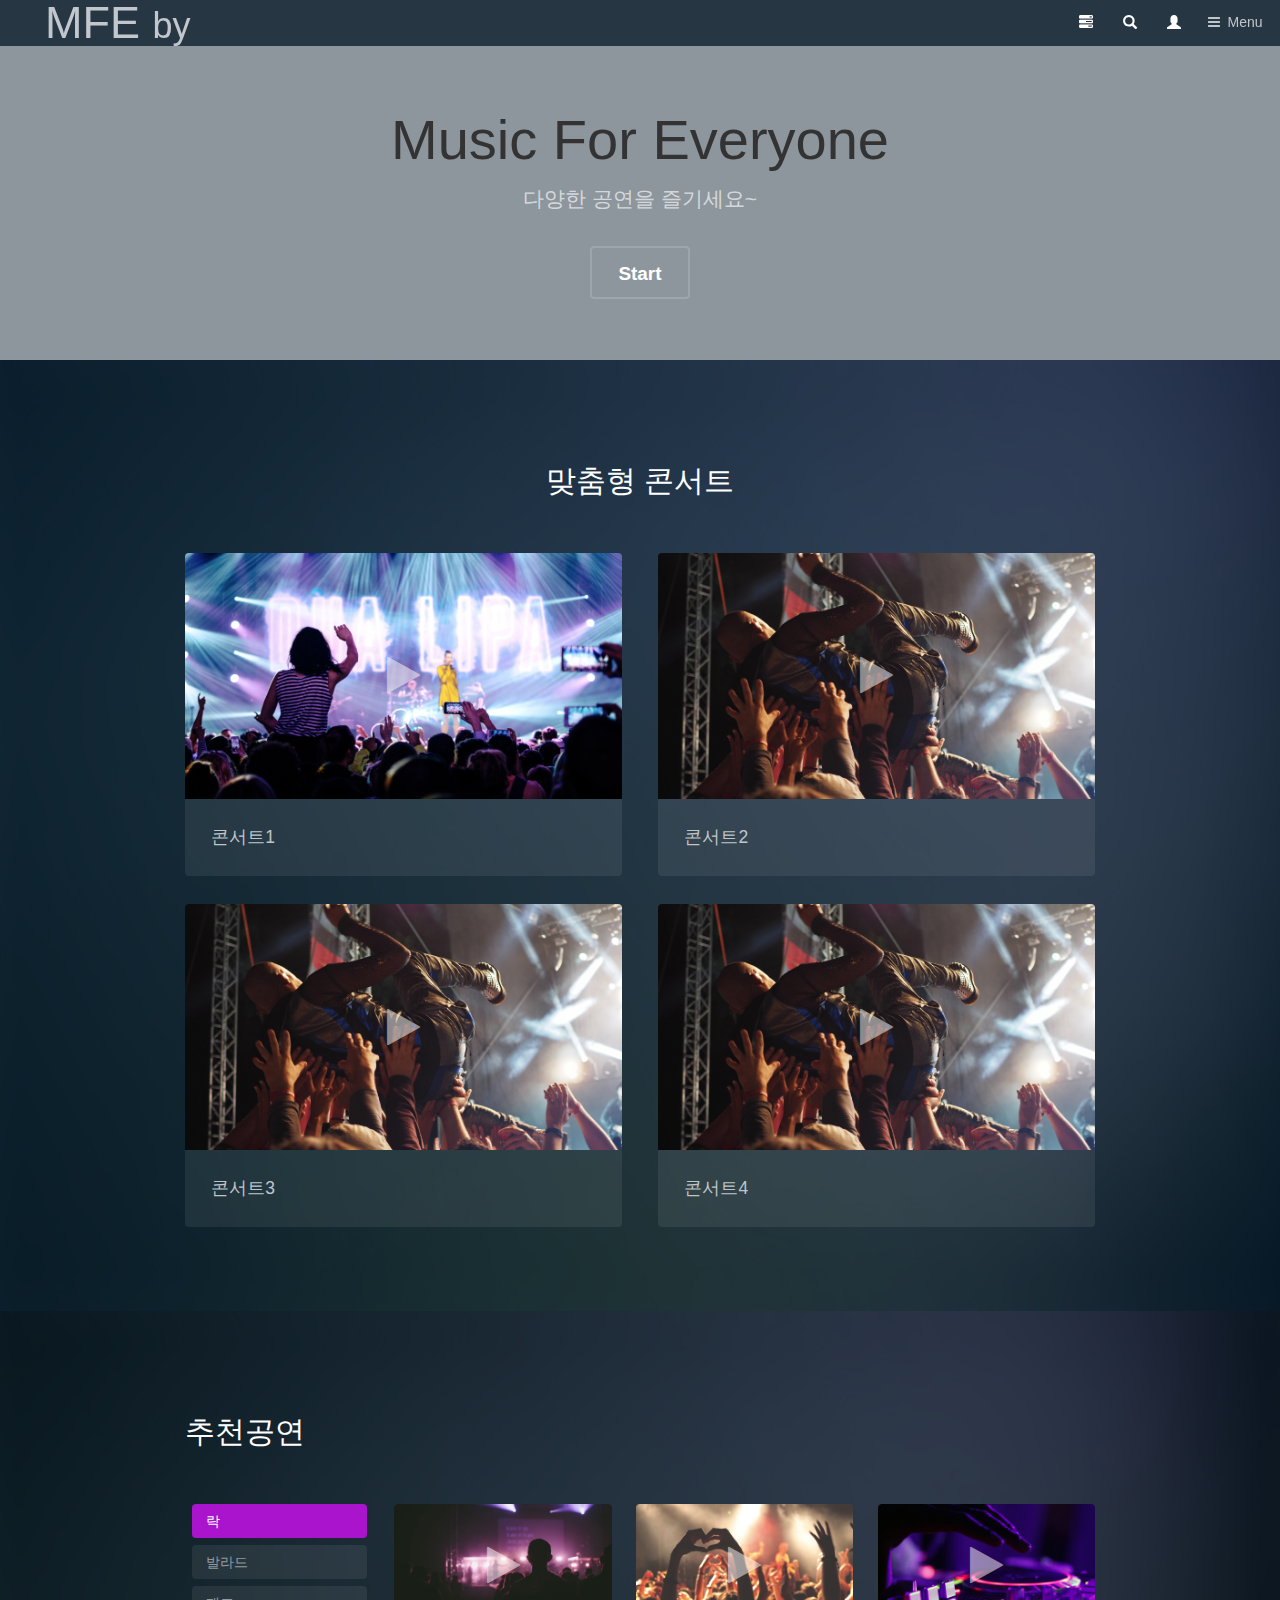
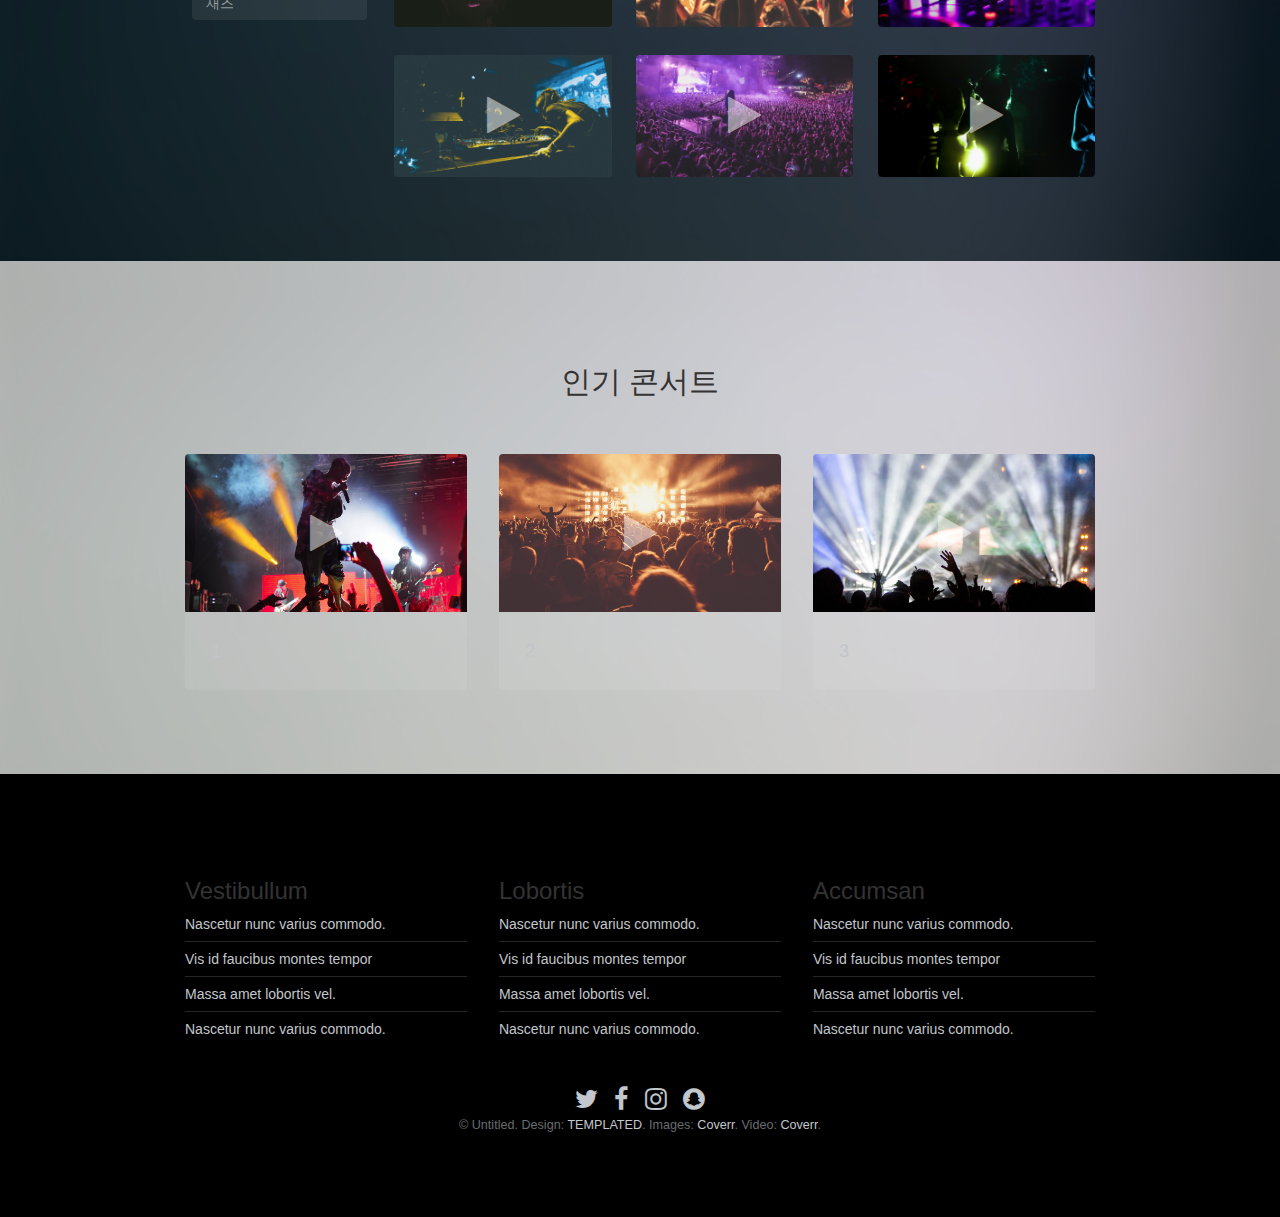
<file: WebContent/mainActivity/index.html>
<!DOCTYPE HTML>
<html>
   <head>
      <title>Music For Everyone</title>
      <meta charset="utf-8" />
      <meta name="viewport" content="width=device-width, initial-scale=1" />
      <link rel="stylesheet" href="assets/css/main.css" />
<link rel="stylesheet" href="https://maxcdn.bootstrapcdn.com/bootstrap/3.3.2/css/bootstrap.min.css">
<script
	src="https://ajax.googleapis.com/ajax/libs/jquery/3.3.1/jquery.min.js"></script>

<script src="https://maxcdn.bootstrapcdn.com/bootstrap/3.3.2/js/bootstrap.min.js"></script>



   </head>
   <body>

      <!-- Header -->
         <header id="header">
            <h1><a href="#">MFE <span>by</span></a></h1>
            <button type ="button" class = "btn btn-secondary"><span class = "glyphicon glyphicon-tasks" aria-hidden="true"></span></button>
            <button type ="button" class = "btn btn-secondary"><span class = "glyphicon glyphicon-search" aria-hidden="true"></span></button>
            <button type ="button" class = "btn btn-secondary" data-toggle="modal" data-target="#accountModal"><span class = "glyphicon glyphicon-user" aria-hidden="true"></span></button>
            <a href="#menu">Menu</a>
         </header>

      <!-- Nav -->
         
         <nav id="menu">
         	
            <ul class="links">
               <li><a href="#" class="dropdown-toggle" data-toggle="dropdown" role="button" aria-expanded="false">---비회원한테 보여지는 부분--- </a></li>
               <li><a href="#" class="dropdown-toggle" data-toggle="dropdown" role="button" aria-expanded="false">로그인1 </a></li>
               <li><a href="#" class="dropdown-toggle" data-toggle="dropdown" role="button" aria-expanded="false">회원가입</a></li>
               <li><a href="#" class="dropdown-toggle" data-toggle="dropdown" role="button" aria-expanded="false">커뮤니티</a></li>
               <li><a href="#" class="dropdown-toggle" data-toggle="dropdown" role="button" aria-expanded="false">고객센터 </a></li>
               <li><a href="#" class="dropdown-toggle" data-toggle="dropdown" role="button" aria-expanded="false">------회원 --------</a></li>
               <li><a href="#" class="dropdown-toggle" data-toggle="dropdown" role="button" aria-expanded="false">마이페이지 </a></li>
               <li><a href="#" class="dropdown-toggle" data-toggle="dropdown" role="button" aria-expanded="false">티켓관리</a></li>
               <li><a href="#" class="dropdown-toggle" data-toggle="dropdown" role="button" aria-expanded="false">장바구니</a></li>
               <li><a href="#" class="dropdown-toggle" data-toggle="dropdown" role="button" aria-expanded="false">찜목록 </a></li>
               <li><a href="#" class="dropdown-toggle" data-toggle="dropdown" role="button" aria-expanded="false">커뮤니티</a></li>
               <li><a href="#" class="dropdown-toggle" data-toggle="dropdown" role="button" aria-expanded="false">고객센터 </a></li>
               <li><a href="#" class="dropdown-toggle" data-toggle="dropdown" role="button" aria-expanded="false">로그아웃 </a></li>
            </ul>
         </nav>

         <!-- Banner -->
         <!--
            To use a video as your background, set data-video to the name of your video without
            its extension (eg. images/banner). Your video must be available in both .mp4 and .webm
            formats to work correctly.
         -->
            <section id="banner" data-video="../images/banner">   <!-- 다른 이미지 넣기 -->
               <div class="inner">
                  <header>
                     <h1>Music For Everyone</h1>
                     <p>다양한 공연을 즐기세요~</p>
                  </header>
                  <a href="#main" class="button big alt scrolly">Start</a>
               </div>

            </section>

      <!-- Main -->
         <div id="main">

         <!-- One -->
            <section class="wrapper style1">
               <div class="inner">
                  <header class="align-center">
                     <h2>맞춤형 콘서트</h2>
                  </header>
                  <!-- 2 Column Video Section -->
                     <div class="flex flex-2">
                        <div class="video col">
                           <div class="image fit">
                              <img src="images/pic07.jpg" alt="" />
                              <div class="arrow">
                                 <div class="icon fa-play"></div>
                              </div>
                           </div>
                           <p class="caption">
                              콘서트1
                           </p>
                           <a href="generic.html" class="link"><span>Click Me</span></a>
                        </div>
                        <div class="video col">
                           <div class="image fit">
                              <img src="images/pic08.jpg" alt="" />
                              <div class="arrow">
                                 <div class="icon fa-play"></div>
                              </div>
                           </div>
                           <p class="caption">
                              콘서트2
                           </p>
                           <a href="generic.html" class="link"><span>Click Me</span></a>
                        </div>
                        <div class="video col">
                           <div class="image fit">
                              <img src="images/pic08.jpg" alt="" />
                              <div class="arrow">
                                 <div class="icon fa-play"></div>
                              </div>
                           </div>
                           <p class="caption">
                              콘서트3
                           </p>
                           <a href="generic.html" class="link"><span>Click Me</span></a>
                        </div>
                        <div class="video col">
                           <div class="image fit">
                              <img src="images/pic08.jpg" alt="" />
                              <div class="arrow">
                                 <div class="icon fa-play"></div>
                              </div>
                           </div>
                           <p class="caption">
                              콘서트4
                           </p>
                           <a href="generic.html" class="link"><span>Click Me</span></a>
                        </div>
                     </div>
               </div>
            </section>

         <!-- Two -->
            <section class="wrapper style2">
               <div class="inner">
                  <header>
                     <h2>추천공연</h2>
                  </header>
                  <!-- Tabbed Video Section -->
                     <div class="flex flex-tabs">
                        <ul class="tab-list">
                           <li><a href="#" data-tab="tab-1" class="active">락</a></li>
                           <li><a href="#" data-tab="tab-2">발라드</a></li>
                           <li><a href="#" data-tab="tab-3">재즈</a></li>
                        </ul>
                        <div class="tabs">

                           <!-- Tab 1 -->
                              <div class="tab tab-1 flex flex-3 active">
                                 <!-- Video Thumbnail -->
                                    <div class="video col">
                                       <div class="image fit">
                                          <img src="images/pic01.jpg" alt="" />
                                          <div class="arrow">
                                             <div class="icon fa-play"></div>
                                          </div>
                                       </div>
                                       <a href="generic.html" class="link"><span>Click Me</span></a>
                                    </div>
                                 <!-- Video Thumbnail -->
                                    <div class="video col">
                                       <div class="image fit">
                                          <img src="images/pic02.jpg" alt="" />
                                          <div class="arrow">
                                             <div class="icon fa-play"></div>
                                          </div>
                                       </div>
                                       <a href="generic.html" class="link"><span>Click Me</span></a>
                                    </div>
                                 <!-- Video Thumbnail -->
                                    <div class="video col">
                                       <div class="image fit">
                                          <img src="images/pic03.jpg" alt="" />
                                          <div class="arrow">
                                             <div class="icon fa-play"></div>
                                          </div>
                                       </div>
                                       <a href="generic.html" class="link"><span>Click Me</span></a>
                                    </div>
                                 <!-- Video Thumbnail -->
                                    <div class="video col">
                                       <div class="image fit">
                                          <img src="images/pic04.jpg" alt="" />
                                          <div class="arrow">
                                             <div class="icon fa-play"></div>
                                          </div>
                                       </div>
                                       <a href="generic.html" class="link"><span>Click Me</span></a>
                                    </div>
                                 <!-- Video Thumbnail -->
                                    <div class="video col">
                                       <div class="image fit">
                                          <img src="images/pic05.jpg" alt="" />
                                          <div class="arrow">
                                             <div class="icon fa-play"></div>
                                          </div>
                                       </div>
                                       <a href="generic.html" class="link"><span>Click Me</span></a>
                                    </div>
                                 <!-- Video Thumbnail -->
                                    <div class="video col">
                                       <div class="image fit">
                                          <img src="images/pic06.jpg" alt="" />
                                          <div class="arrow">
                                             <div class="icon fa-play"></div>
                                          </div>
                                       </div>
                                       <a href="generic.html" class="link"><span>Click Me</span></a>
                                    </div>
                              </div>

                           <!-- Tab 2 -->
                              <div class="tab tab-2 flex flex-3">
                                 <!-- Video Thumbnail -->
                                    <div class="video col">
                                       <div class="image fit">
                                          <img src="images/pic06.jpg" alt="" />
                                          <div class="arrow">
                                             <div class="icon fa-play"></div>
                                          </div>
                                       </div>
                                       <a href="generic.html" class="link"><span>Click Me</span></a>
                                    </div>
                                 <!-- Video Thumbnail -->
                                    <div class="video col">
                                       <div class="image fit">
                                          <img src="images/pic05.jpg" alt="" />
                                          <div class="arrow">
                                             <div class="icon fa-play"></div>
                                          </div>
                                       </div>
                                       <a href="generic.html" class="link"><span>Click Me</span></a>
                                    </div>
                                 <!-- Video Thumbnail -->
                                    <div class="video col">
                                       <div class="image fit">
                                          <img src="images/pic04.jpg" alt="" />
                                          <div class="arrow">
                                             <div class="icon fa-play"></div>
                                          </div>
                                       </div>
                                       <a href="generic.html" class="link"><span>Click Me</span></a>
                                    </div>
                                 <!-- Video Thumbnail -->
                                    <div class="video col">
                                       <div class="image fit">
                                          <img src="images/pic03.jpg" alt="" />
                                          <div class="arrow">
                                             <div class="icon fa-play"></div>
                                          </div>
                                       </div>
                                       <a href="generic.html" class="link"><span>Click Me</span></a>
                                    </div>
                                 <!-- Video Thumbnail -->
                                    <div class="video col">
                                       <div class="image fit">
                                          <img src="images/pic02.jpg" alt="" />
                                          <div class="arrow">
                                             <div class="icon fa-play"></div>
                                          </div>
                                       </div>
                                       <a href="generic.html" class="link"><span>Click Me</span></a>
                                    </div>
                                 <!-- Video Thumbnail -->
                                    <div class="video col">
                                       <div class="image fit">
                                          <img src="images/pic01.jpg" alt="" />
                                          <div class="arrow">
                                             <div class="icon fa-play"></div>
                                          </div>
                                       </div>
                                       <a href="generic.html" class="link"><span>Click Me</span></a>
                                    </div>
                              </div>

                           <!-- Tab 3 -->
                              <div class="tab tab-3 flex flex-3">
                                 <!-- Video Thumbnail -->
                                    <div class="video col">
                                       <div class="image fit">
                                          <img src="images/pic03.jpg" alt="" />
                                          <div class="arrow">
                                             <div class="icon fa-play"></div>
                                          </div>
                                       </div>
                                       <a href="generic.html" class="link"><span>Click Me</span></a>
                                    </div>
                                 <!-- Video Thumbnail -->
                                    <div class="video col">
                                       <div class="image fit">
                                          <img src="images/pic02.jpg" alt="" />
                                          <div class="arrow">
                                             <div class="icon fa-play"></div>
                                          </div>
                                       </div>
                                       <a href="generic.html" class="link"><span>Click Me</span></a>
                                    </div>
                                 <!-- Video Thumbnail -->
                                    <div class="video col">
                                       <div class="image fit">
                                          <img src="images/pic01.jpg" alt="" />
                                          <div class="arrow">
                                             <div class="icon fa-play"></div>
                                          </div>
                                       </div>
                                       <a href="generic.html" class="link"><span>Click Me</span></a>
                                    </div>
                                 <!-- Video Thumbnail -->
                                    <div class="video col">
                                       <div class="image fit">
                                          <img src="images/pic06.jpg" alt="" />
                                          <div class="arrow">
                                             <div class="icon fa-play"></div>
                                          </div>
                                       </div>
                                       <a href="generic.html" class="link"><span>Click Me</span></a>
                                    </div>
                                 <!-- Video Thumbnail -->
                                    <div class="video col">
                                       <div class="image fit">
                                          <img src="images/pic05.jpg" alt="" />
                                          <div class="arrow">
                                             <div class="icon fa-play"></div>
                                          </div>
                                       </div>
                                       <a href="generic.html" class="link"><span>Click Me</span></a>
                                    </div>
                                 <!-- Video Thumbnail -->
                                    <div class="video col">
                                       <div class="image fit">
                                          <img src="images/pic04.jpg" alt="" />
                                          <div class="arrow">
                                             <div class="icon fa-play"></div>
                                          </div>
                                       </div>
                                       <a href="generic.html" class="link"><span>Click Me</span></a>
                                    </div>
                              </div>

                        </div>
                     </div>
               </div>
            </section>

         <!-- Three -->
            <section class="wrapper ">
               <div class="inner">
                  <header class="align-center">
                     <h2>인기 콘서트</h2>
                     
                  </header>

                  <!-- 3 Column Video Section -->
                     <div class="flex flex-3">
                        <div class="video col">
                           <div class="image fit">
                              <img src="images/pic09.jpg" alt="" />
                              <div class="arrow">
                                 <div class="icon fa-play"></div>
                              </div>
                           </div>
                           <p class="caption">
                              1
                           </p>
                           <a href="generic.html" class="link"><span>Click Me</span></a>
                        </div>
                        <div class="video col">
                           <div class="image fit">
                              <img src="images/pic10.jpg" alt="" />
                              <div class="arrow">
                                 <div class="icon fa-play"></div>
                              </div>
                           </div>
                           <p class="caption">
                              2
                           </p>
                           <a href="generic.html" class="link"><span>Click Me</span></a>
                        </div>
                        <div class="video col">
                           <div class="image fit">
                              <img src="images/pic11.jpg" alt="" />
                              <div class="arrow">
                                 <div class="icon fa-play"></div>
                              </div>
                           </div>
                           <p class="caption">
                              3
                           </p>
                           <a href="generic.html" class="link"><span>Click Me</span></a>
                        </div>
                     </div>
               </div>
            </section>

         </div>

      <!-- Footer -->
         <footer id="footer">
            <div class="inner">
               <div class="flex flex-3">
                  <div class="col">
                     <h3>Vestibullum</h3>
                     <ul class="alt">
                        <li><a href="#">Nascetur nunc varius commodo.</a></li>
                        <li><a href="#">Vis id faucibus montes tempor</a></li>
                        <li><a href="#">Massa amet lobortis vel.</a></li>
                        <li><a href="#">Nascetur nunc varius commodo.</a></li>
                     </ul>
                  </div>
                  <div class="col">
                     <h3>Lobortis</h3>
                     <ul class="alt">
                        <li><a href="#">Nascetur nunc varius commodo.</a></li>
                        <li><a href="#">Vis id faucibus montes tempor</a></li>
                        <li><a href="#">Massa amet lobortis vel.</a></li>
                        <li><a href="#">Nascetur nunc varius commodo.</a></li>
                     </ul>
                  </div>
                  <div class="col">
                     <h3>Accumsan</h3>
                     <ul class="alt">
                        <li><a href="#">Nascetur nunc varius commodo.</a></li>
                        <li><a href="#">Vis id faucibus montes tempor</a></li>
                        <li><a href="#">Massa amet lobortis vel.</a></li>
                        <li><a href="#">Nascetur nunc varius commodo.</a></li>
                     </ul>
                  </div>
               </div>
            </div>
            <div class="copyright">
               <ul class="icons">
                  <li><a href="#" class="icon fa-twitter"><span class="label">Twitter</span></a></li>
                  <li><a href="#" class="icon fa-facebook"><span class="label">Facebook</span></a></li>
                  <li><a href="#" class="icon fa-instagram"><span class="label">Instagram</span></a></li>
                  <li><a href="#" class="icon fa-snapchat"><span class="label">Snapchat</span></a></li>
               </ul>
               &copy; Untitled. Design: <a href="https://templated.co">TEMPLATED</a>. Images: <a href="https://unsplash.com">Coverr</a>. Video: <a href="https://coverr.co">Coverr</a>.
            </div>
         </footer>
		<div class="modal" id="accountModal">
    		<div class="modal-dialog">
     			 <div class="modal-content">
      
      			  <!-- Modal Header -->
      			  <div class="modal-header">
      			    <h4 class="modal-title">로그인</h4>
     			    <button type="button" class="close" data-dismiss="modal">&times;</button>
      			  </div>
        
        		  <!-- Modal body -->
       			  <div class="modal-body">
        			  <div class="container">
        				<form action="#" id = "modal_form">
						 <fieldset>
					    	<div class = "form-group">
								<label for ="modal_id" class="modalBlack">아이디</label>
								<input type="text" class="form-control" id="modal_id"
								   placeholder = "Enter id" name="modal_id" required maxLength="12">
								<span id = "modal_message"></span>
							</div>
							<div class = "form-group">
								<label for ="modal_pass" class="modalBlack">비밀번호</label>
								<input type="password" class="form-control" id="modal_pass"
								   placeholder = "Enter password" name="modal_pass" required>
							</div>
							<div class = "form-group">
								<label for = "modal_name" class="modalBlack"><b>이름</b></label>
								<input type="text" id = "modal_name" name = "modal_name" placeholder="Enter name" required maxLength="15">
							</div>
							<div class = "form-group">
								<label for = "modal_age" class="modalBlack"><b>나이</b></label>
								<input type="text" id = "modal_age" name = "modal_age" placeholder="Enter age" required maxLength="2">
							</div>
							<div class = "form-group">
								<label class="modalBlack"><b>성별</b></label>
								<input type="radio" name = "modal_gender" value="남" checked><span>남자</span>
								<input type="radio" name = "modal_gender" value="여" ><span>여자</span>
							</div>
							<div class = "form-group">
								<label for = "modal_email" class="modalBlack"><b>이메일 주소</b></label>
								<input type="text" id = "modal_email" name = "modal_email" placeholder="Enter email" required>
								<span id ="modal_email_message"></span>
							</div>
							<div class = "form-group form-check">
								<label class="form-check-label">
								<input class = "from-check-input" type = "checkbox" name="modal_remember">
									Remember me</label>
							</div>
				
						</fieldset>
						</form>
        			</div>
    	    	</div>
        
        <!-- Modal footer -->
       			 <div class="modal-footer">
        			<button type="submit" class="btn btn-primary">회원가입</button>
         			 <button type="button" class="btn btn-danger" data-dismiss="modal">다시작성</button>
     			 </div>
        
    		  </div>
    		</div>
  		</div>
      <!-- Scripts -->
         <script src="assets/js/jquery.min.js"></script>
         <script src="assets/js/jquery.scrolly.min.js"></script>
         <script src="assets/js/skel.min.js"></script>
         <script src="assets/js/util.js"></script>
         <script src="assets/js/main.js"></script>
         <script>
      // 회원가입 id 체크
			$("#modal_id").on('keyup', function() {
				//처음에 pattern에 적합하지 않은 경우 메시지 출력 후
				// 적합한 데이터를 입력해도 계속 같은 데이터 출력하므로
				// 이벤트 시작할 때마다 비워둔다.
				$("modal_message").empty();
				// \w => [A-Za-z0-9_]
				var pattern = /^\w{5,12}$/;
				var id =$("#modal_id").val();
				
				if(!pattern.test(id)) {
					$("#modal_message").css('color', 'red')
										.html("영문자 숫자_로 5~12자 가능하다.");
					return;
				}
				$.ajax({
					url : "../idCheckServlet",
					type : 'post',
					data : {"id": id},
					success : function(rdata) {
						if(rdata == -1) {
							$("#modal_message").css('color', 'green').html(
									"사용 가능한 아이디 입니다.");
						} else {
							$("#modal_message").css('color', 'blue').html(
									 "사용중인 아이디 입니다.");
						}
					}//if
				});//ajax
				
			});// keyup
			
			
			$("#modal_email").on('keyup', function() {
				$("#email_message").empty();
				//[A-Za-z0-9_]와 동일한 것이 \w
				var pattern = /\w+@\w|[.]\w{3}/;
				var email = $("#modal_email").val();
				console.log(email);
				console.log(!pattern.test(email))
				if(!pattern.test(email)) {
					$("email_message").css().html("사용 가능한 이메일입니다.");
				} else {
					$("email_message").css().html("사용 불가능한 이메일입니다.");
				}
			})
			$('#modal_form').submit(function(event) {
				
				event.preventDefault();
			});
         </script>

   </body>
</html>
</file>
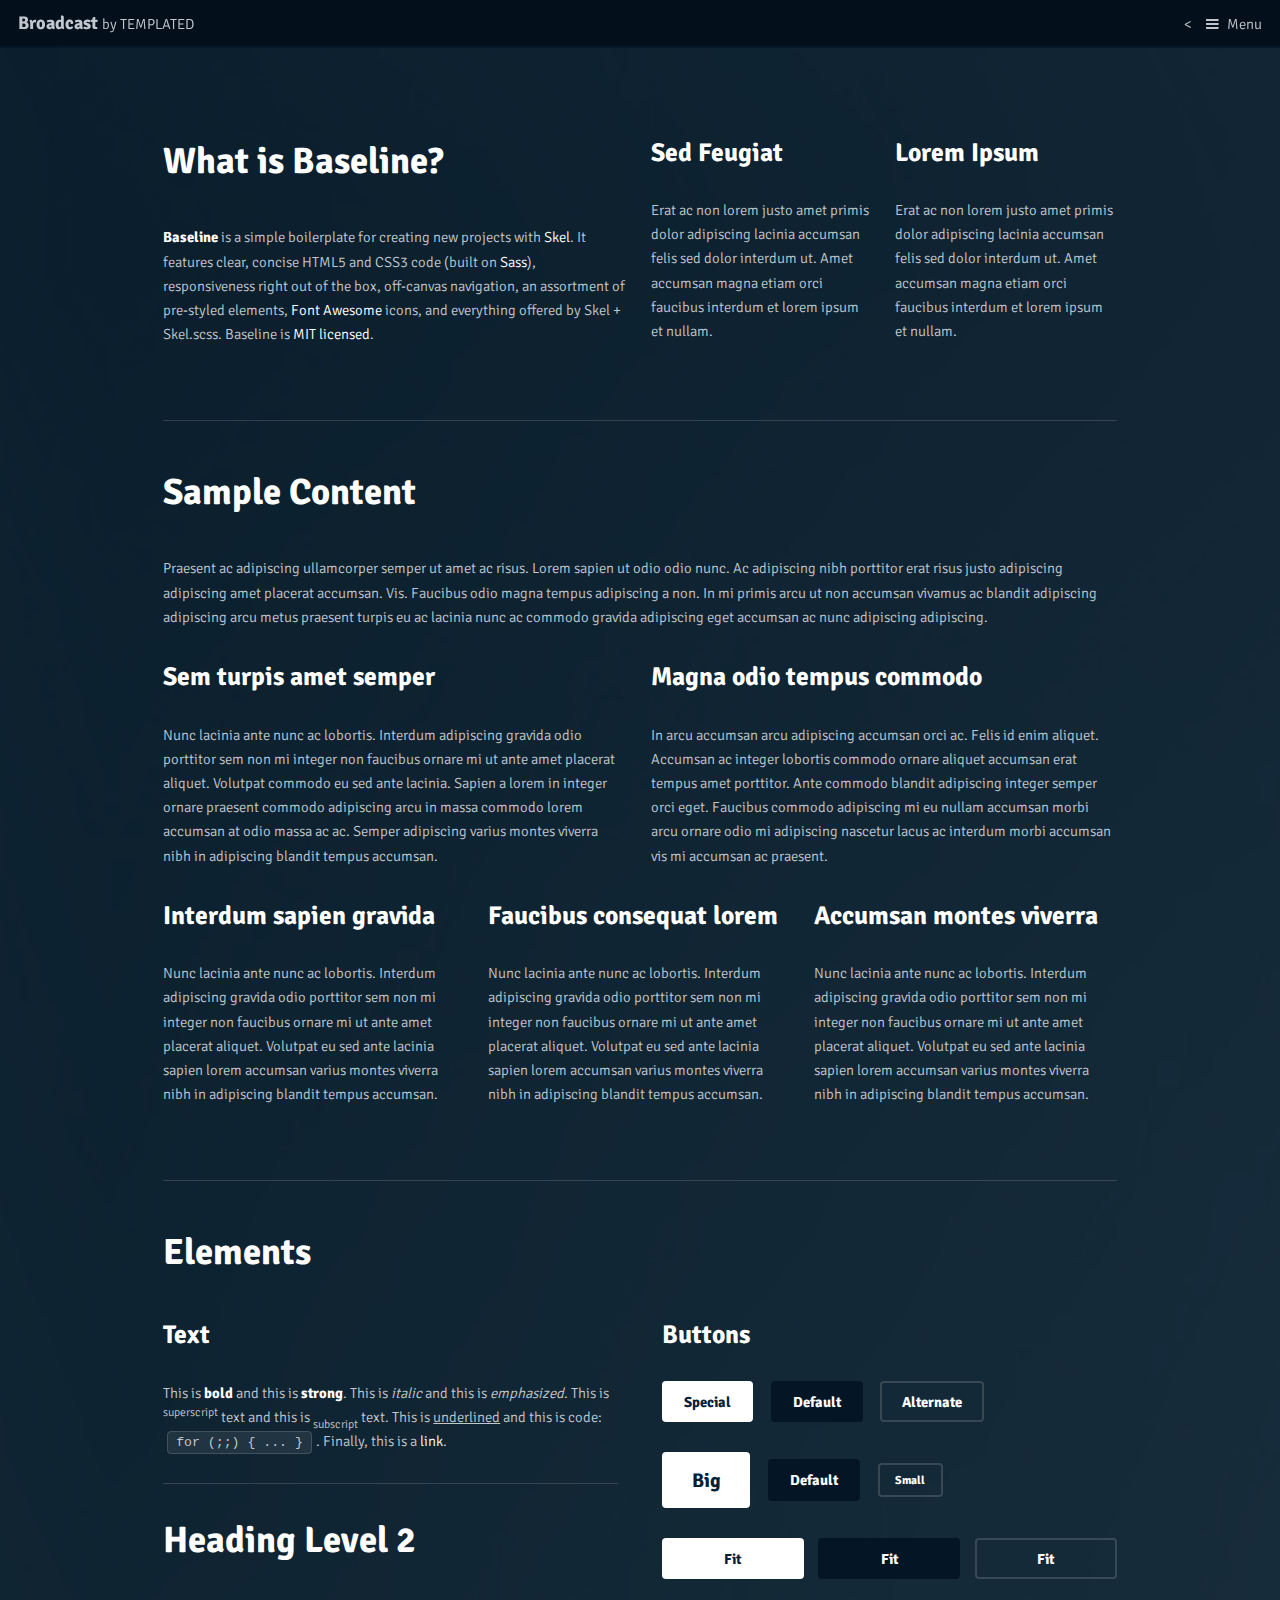
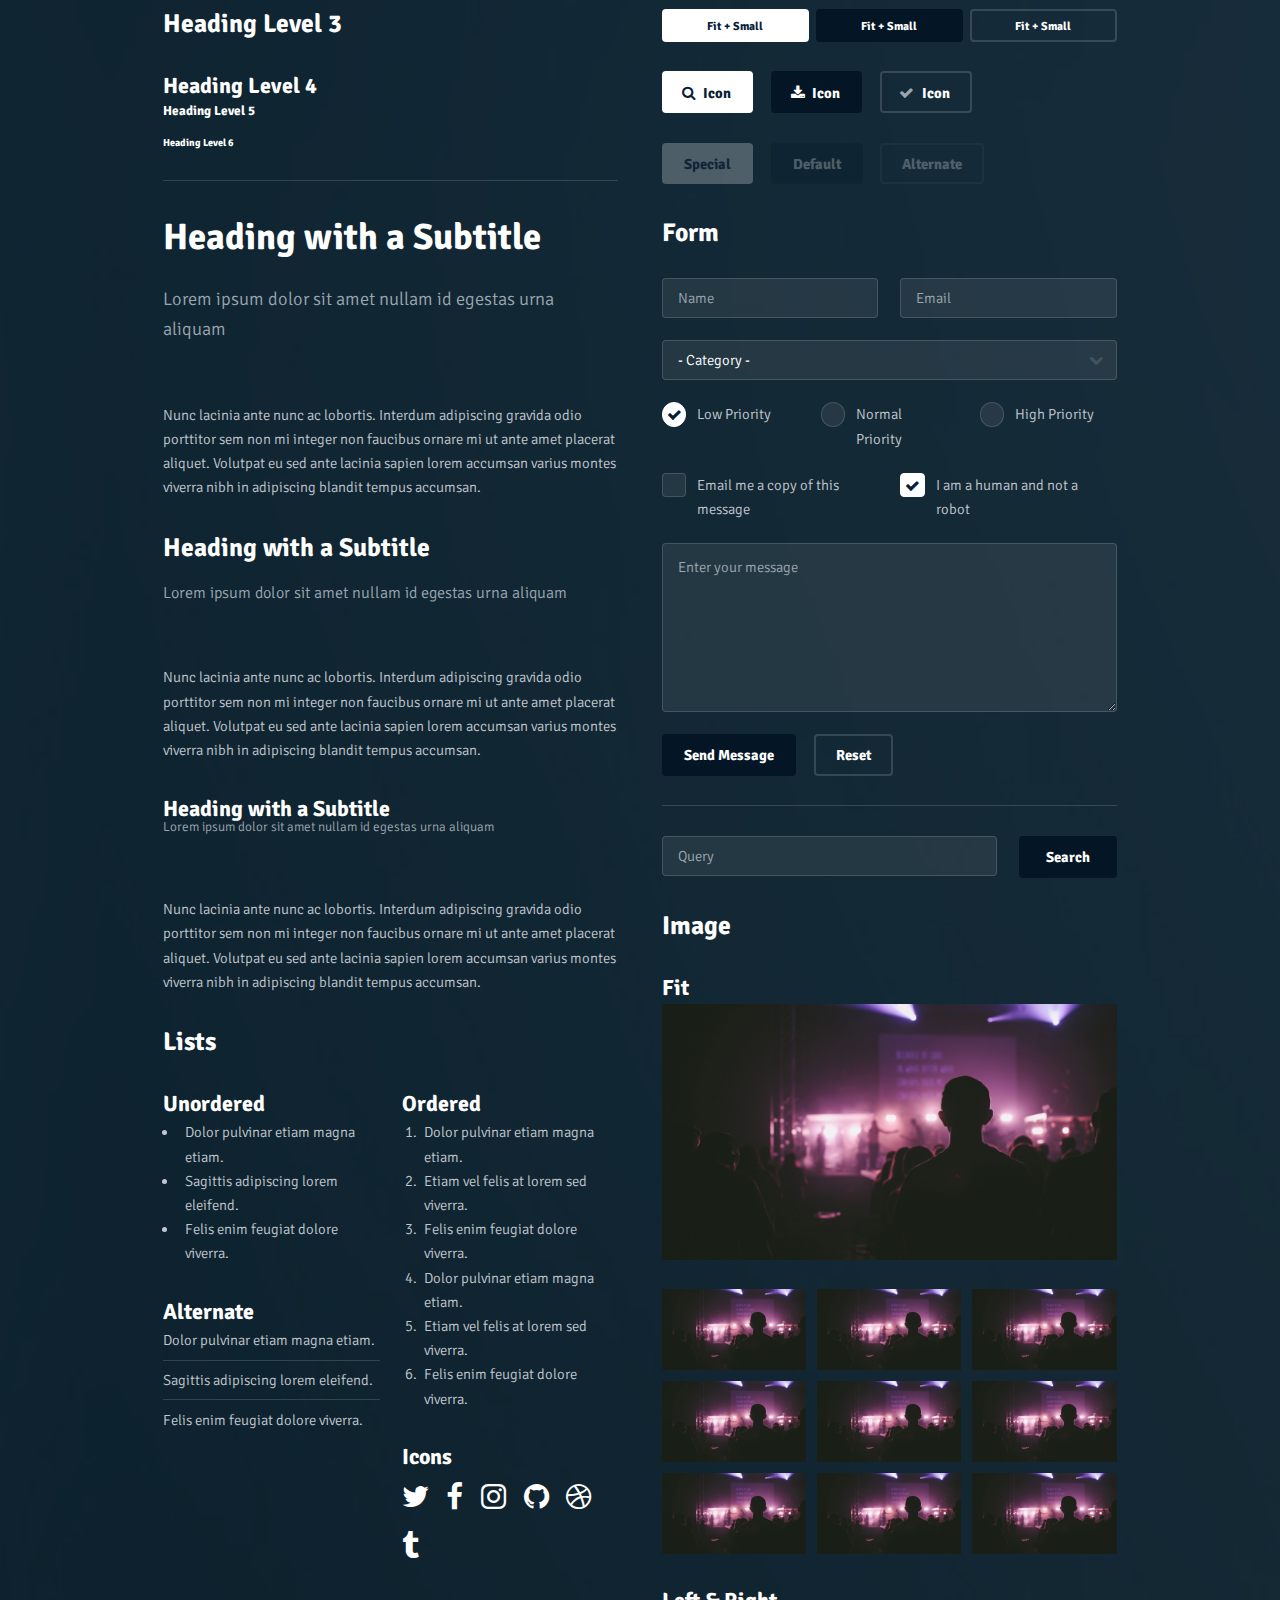
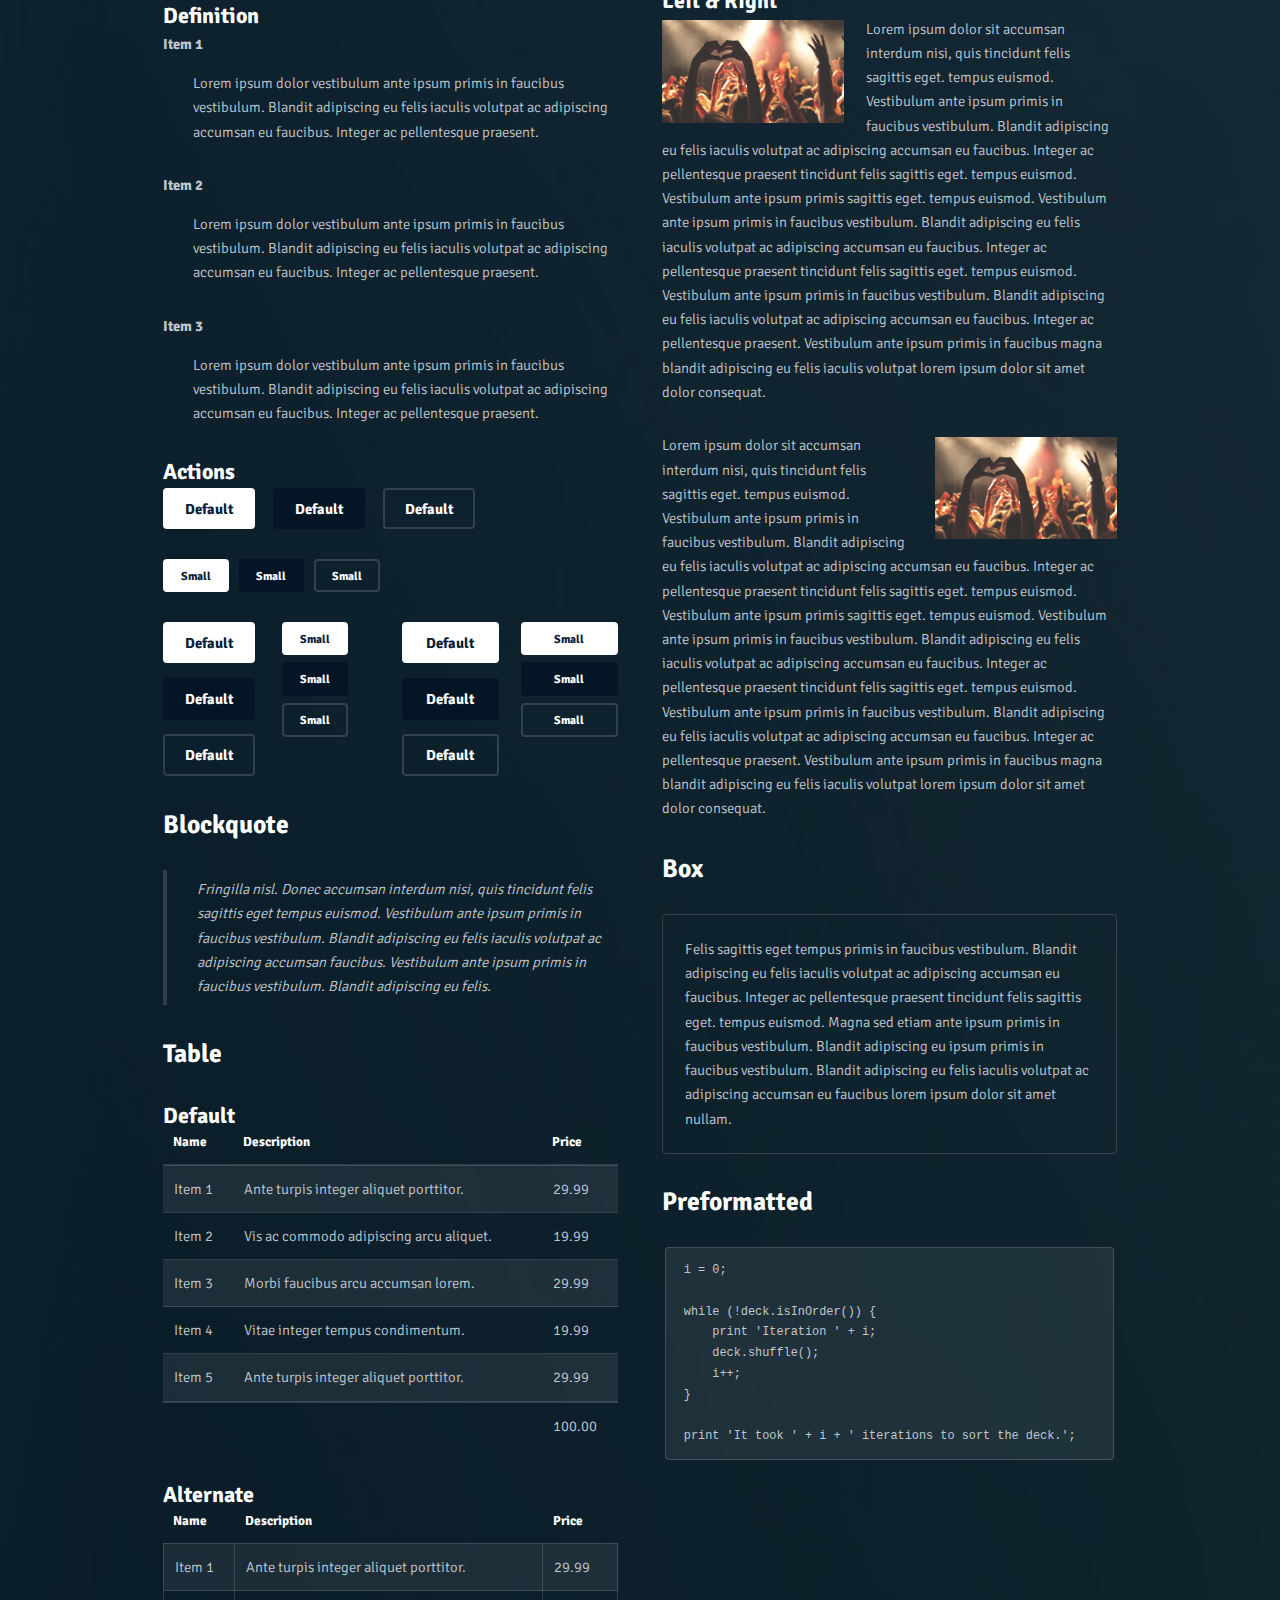
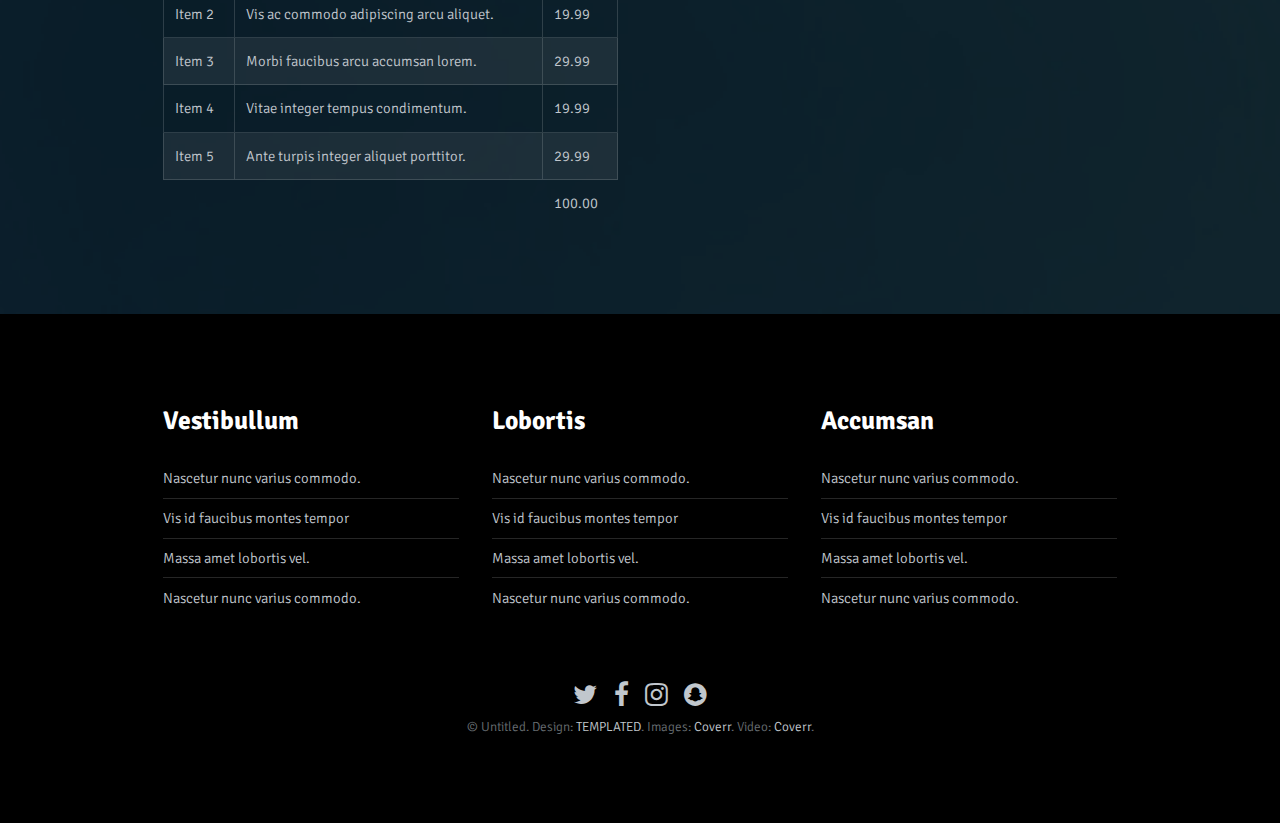
<file: WebContent/mainActivity/elements.html>
<!DOCTYPE HTML>
<!--
	Broadcast by TEMPLATED
	templated.co @templatedco
	Released for free under the Creative Commons Attribution 3.0 license (templated.co/license)
-->
<html>
	<head>
		<title>Elements - Broadcast by TEMPLATED</title>
		<meta charset="utf-8" />
		<meta name="viewport" content="width=device-width, initial-scale=1" />
		<link rel="stylesheet" href="assets/css/main.css" />
	</head>
	<body class="subpage">

		<!-- Header -->
			<header id="header">
				<h1><a href="#">Broadcast <span>by TEMPLATED</span></a></h1>
				<
				<a href="#menu">Menu</a>
			</header>

		<!-- Nav -->
			<nav id="menu">
				<ul class="links">
					<li><a href="index.html">Home</a></li>
					<li><a href="generic.html">Generic</a></li>
					<li><a href="elements.html">Elements</a></li>
				</ul>
			</nav>

		<!-- Main -->
			<div id="main">
				<section class="wrapper style1">
				<div class="inner">

				<!-- Intro -->
					<div class="row">
						<section class="6u 12u$(medium)">
							<h2>What is Baseline?</h2>
							<p><strong>Baseline</strong> is a simple boilerplate for creating new projects with <a href="http://skel.io">Skel</a>. It features clear, concise HTML5 and CSS3 code (built on <a href="http://sass-lang.com">Sass</a>), responsiveness right out of the box, off-canvas navigation, an assortment of pre-styled elements, <a href="http://fontawesome.io">Font Awesome</a> icons, and everything offered by Skel + Skel.scss. Baseline is <a href="http://skel.io/license">MIT licensed</a>.</p>
						</section>
						<section class="3u 6u(medium) 12u$(small)">
							<h3>Sed Feugiat</h3>
							<p>Erat ac non lorem justo amet primis dolor adipiscing lacinia accumsan felis sed dolor interdum ut. Amet accumsan magna etiam orci faucibus interdum et lorem ipsum et nullam.</p>
						</section>
						<section class="3u$ 6u$(medium) 12u$(small)">
							<h3>Lorem Ipsum</h3>
							<p>Erat ac non lorem justo amet primis dolor adipiscing lacinia accumsan felis sed dolor interdum ut. Amet accumsan magna etiam orci faucibus interdum et lorem ipsum et nullam.</p>
						</section>
					</div>

				<hr class="major" />

				<!-- Content -->
					<h2 id="content">Sample Content</h2>
					<p>Praesent ac adipiscing ullamcorper semper ut amet ac risus. Lorem sapien ut odio odio nunc. Ac adipiscing nibh porttitor erat risus justo adipiscing adipiscing amet placerat accumsan. Vis. Faucibus odio magna tempus adipiscing a non. In mi primis arcu ut non accumsan vivamus ac blandit adipiscing adipiscing arcu metus praesent turpis eu ac lacinia nunc ac commodo gravida adipiscing eget accumsan ac nunc adipiscing adipiscing.</p>
					<div class="row">
						<div class="6u 12u$(small)">
							<h3>Sem turpis amet semper</h3>
							<p>Nunc lacinia ante nunc ac lobortis. Interdum adipiscing gravida odio porttitor sem non mi integer non faucibus ornare mi ut ante amet placerat aliquet. Volutpat commodo eu sed ante lacinia. Sapien a lorem in integer ornare praesent commodo adipiscing arcu in massa commodo lorem accumsan at odio massa ac ac. Semper adipiscing varius montes viverra nibh in adipiscing blandit tempus accumsan.</p>
						</div>
						<div class="6u$ 12u$(small)">
							<h3>Magna odio tempus commodo</h3>
							<p>In arcu accumsan arcu adipiscing accumsan orci ac. Felis id enim aliquet. Accumsan ac integer lobortis commodo ornare aliquet accumsan erat tempus amet porttitor. Ante commodo blandit adipiscing integer semper orci eget. Faucibus commodo adipiscing mi eu nullam accumsan morbi arcu ornare odio mi adipiscing nascetur lacus ac interdum morbi accumsan vis mi accumsan ac praesent.</p>
						</div>
						<!-- Break -->
						<div class="4u 12u$(medium)">
							<h3>Interdum sapien gravida</h3>
							<p>Nunc lacinia ante nunc ac lobortis. Interdum adipiscing gravida odio porttitor sem non mi integer non faucibus ornare mi ut ante amet placerat aliquet. Volutpat eu sed ante lacinia sapien lorem accumsan varius montes viverra nibh in adipiscing blandit tempus accumsan.</p>
						</div>
						<div class="4u 12u$(medium)">
							<h3>Faucibus consequat lorem</h3>
							<p>Nunc lacinia ante nunc ac lobortis. Interdum adipiscing gravida odio porttitor sem non mi integer non faucibus ornare mi ut ante amet placerat aliquet. Volutpat eu sed ante lacinia sapien lorem accumsan varius montes viverra nibh in adipiscing blandit tempus accumsan.</p>
						</div>
						<div class="4u$ 12u$(medium)">
							<h3>Accumsan montes viverra</h3>
							<p>Nunc lacinia ante nunc ac lobortis. Interdum adipiscing gravida odio porttitor sem non mi integer non faucibus ornare mi ut ante amet placerat aliquet. Volutpat eu sed ante lacinia sapien lorem accumsan varius montes viverra nibh in adipiscing blandit tempus accumsan.</p>
						</div>
					</div>

				<hr class="major" />

				<!-- Elements -->
					<h2 id="elements">Elements</h2>
					<div class="row 200%">
						<div class="6u 12u$(medium)">

							<!-- Text stuff -->
								<h3>Text</h3>
								<p>This is <b>bold</b> and this is <strong>strong</strong>. This is <i>italic</i> and this is <em>emphasized</em>.
								This is <sup>superscript</sup> text and this is <sub>subscript</sub> text.
								This is <u>underlined</u> and this is code: <code>for (;;) { ... }</code>.
								Finally, this is a <a href="#">link</a>.</p>
								<hr />
								<h2>Heading Level 2</h2>
								<h3>Heading Level 3</h3>
								<h4>Heading Level 4</h4>
								<h5>Heading Level 5</h5>
								<h6>Heading Level 6</h6>
								<hr />
								<header>
									<h2>Heading with a Subtitle</h2>
									<p>Lorem ipsum dolor sit amet nullam id egestas urna aliquam</p>
								</header>
								<p>Nunc lacinia ante nunc ac lobortis. Interdum adipiscing gravida odio porttitor sem non mi integer non faucibus ornare mi ut ante amet placerat aliquet. Volutpat eu sed ante lacinia sapien lorem accumsan varius montes viverra nibh in adipiscing blandit tempus accumsan.</p>
								<header>
									<h3>Heading with a Subtitle</h3>
									<p>Lorem ipsum dolor sit amet nullam id egestas urna aliquam</p>
								</header>
								<p>Nunc lacinia ante nunc ac lobortis. Interdum adipiscing gravida odio porttitor sem non mi integer non faucibus ornare mi ut ante amet placerat aliquet. Volutpat eu sed ante lacinia sapien lorem accumsan varius montes viverra nibh in adipiscing blandit tempus accumsan.</p>
								<header>
									<h4>Heading with a Subtitle</h4>
									<p>Lorem ipsum dolor sit amet nullam id egestas urna aliquam</p>
								</header>
								<p>Nunc lacinia ante nunc ac lobortis. Interdum adipiscing gravida odio porttitor sem non mi integer non faucibus ornare mi ut ante amet placerat aliquet. Volutpat eu sed ante lacinia sapien lorem accumsan varius montes viverra nibh in adipiscing blandit tempus accumsan.</p>

							<!-- Lists -->
								<h3>Lists</h3>
								<div class="row">
									<div class="6u 12u$(small)">

										<h4>Unordered</h4>
										<ul>
											<li>Dolor pulvinar etiam magna etiam.</li>
											<li>Sagittis adipiscing lorem eleifend.</li>
											<li>Felis enim feugiat dolore viverra.</li>
										</ul>

										<h4>Alternate</h4>
										<ul class="alt">
											<li>Dolor pulvinar etiam magna etiam.</li>
											<li>Sagittis adipiscing lorem eleifend.</li>
											<li>Felis enim feugiat dolore viverra.</li>
										</ul>

									</div>
									<div class="6u$ 12u$(small)">

										<h4>Ordered</h4>
										<ol>
											<li>Dolor pulvinar etiam magna etiam.</li>
											<li>Etiam vel felis at lorem sed viverra.</li>
											<li>Felis enim feugiat dolore viverra.</li>
											<li>Dolor pulvinar etiam magna etiam.</li>
											<li>Etiam vel felis at lorem sed viverra.</li>
											<li>Felis enim feugiat dolore viverra.</li>
										</ol>

										<h4>Icons</h4>
										<ul class="icons">
											<li><a href="#" class="icon fa-twitter"><span class="label">Twitter</span></a></li>
											<li><a href="#" class="icon fa-facebook"><span class="label">Facebook</span></a></li>
											<li><a href="#" class="icon fa-instagram"><span class="label">Instagram</span></a></li>
											<li><a href="#" class="icon fa-github"><span class="label">Github</span></a></li>
											<li><a href="#" class="icon fa-dribbble"><span class="label">Dribbble</span></a></li>
											<li><a href="#" class="icon fa-tumblr"><span class="label">Tumblr</span></a></li>
										</ul>

									</div>
								</div>
								<h4>Definition</h4>
								<dl>
									<dt>Item 1</dt>
									<dd>
										<p>Lorem ipsum dolor vestibulum ante ipsum primis in faucibus vestibulum. Blandit adipiscing eu felis iaculis volutpat ac adipiscing accumsan eu faucibus. Integer ac pellentesque praesent.</p>
									</dd>
									<dt>Item 2</dt>
									<dd>
										<p>Lorem ipsum dolor vestibulum ante ipsum primis in faucibus vestibulum. Blandit adipiscing eu felis iaculis volutpat ac adipiscing accumsan eu faucibus. Integer ac pellentesque praesent.</p>
									</dd>
									<dt>Item 3</dt>
									<dd>
										<p>Lorem ipsum dolor vestibulum ante ipsum primis in faucibus vestibulum. Blandit adipiscing eu felis iaculis volutpat ac adipiscing accumsan eu faucibus. Integer ac pellentesque praesent.</p>
									</dd>
								</dl>

								<h4>Actions</h4>
								<ul class="actions">
									<li><a href="#" class="button special">Default</a></li>
									<li><a href="#" class="button">Default</a></li>
									<li><a href="#" class="button alt">Default</a></li>
								</ul>
								<ul class="actions small">
									<li><a href="#" class="button special small">Small</a></li>
									<li><a href="#" class="button small">Small</a></li>
									<li><a href="#" class="button alt small">Small</a></li>
								</ul>
								<div class="row">
									<div class="3u 12u$(small)">
										<ul class="actions vertical">
											<li><a href="#" class="button special">Default</a></li>
											<li><a href="#" class="button">Default</a></li>
											<li><a href="#" class="button alt">Default</a></li>
										</ul>
									</div>
									<div class="3u 12u$(small)">
										<ul class="actions vertical small">
											<li><a href="#" class="button special small">Small</a></li>
											<li><a href="#" class="button small">Small</a></li>
											<li><a href="#" class="button alt small">Small</a></li>
										</ul>
									</div>
									<div class="3u 12u$(small)">
										<ul class="actions vertical">
											<li><a href="#" class="button special fit">Default</a></li>
											<li><a href="#" class="button fit">Default</a></li>
											<li><a href="#" class="button alt fit">Default</a></li>
										</ul>
									</div>
									<div class="3u$ 12u$(small)">
										<ul class="actions vertical small">
											<li><a href="#" class="button special small fit">Small</a></li>
											<li><a href="#" class="button small fit">Small</a></li>
											<li><a href="#" class="button alt small fit">Small</a></li>
										</ul>
									</div>
								</div>

							<!-- Blockquote -->
								<h3>Blockquote</h3>
								<blockquote>Fringilla nisl. Donec accumsan interdum nisi, quis tincidunt felis sagittis eget tempus euismod. Vestibulum ante ipsum primis in faucibus vestibulum. Blandit adipiscing eu felis iaculis volutpat ac adipiscing accumsan faucibus. Vestibulum ante ipsum primis in faucibus vestibulum. Blandit adipiscing eu felis.</blockquote>

							<!-- Table -->
								<h3>Table</h3>

								<h4>Default</h4>
								<div class="table-wrapper">
									<table>
										<thead>
											<tr>
												<th>Name</th>
												<th>Description</th>
												<th>Price</th>
											</tr>
										</thead>
										<tbody>
											<tr>
												<td>Item 1</td>
												<td>Ante turpis integer aliquet porttitor.</td>
												<td>29.99</td>
											</tr>
											<tr>
												<td>Item 2</td>
												<td>Vis ac commodo adipiscing arcu aliquet.</td>
												<td>19.99</td>
											</tr>
											<tr>
												<td>Item 3</td>
												<td> Morbi faucibus arcu accumsan lorem.</td>
												<td>29.99</td>
											</tr>
											<tr>
												<td>Item 4</td>
												<td>Vitae integer tempus condimentum.</td>
												<td>19.99</td>
											</tr>
											<tr>
												<td>Item 5</td>
												<td>Ante turpis integer aliquet porttitor.</td>
												<td>29.99</td>
											</tr>
										</tbody>
										<tfoot>
											<tr>
												<td colspan="2"></td>
												<td>100.00</td>
											</tr>
										</tfoot>
									</table>
								</div>

								<h4>Alternate</h4>
								<div class="table-wrapper">
									<table class="alt">
										<thead>
											<tr>
												<th>Name</th>
												<th>Description</th>
												<th>Price</th>
											</tr>
										</thead>
										<tbody>
											<tr>
												<td>Item 1</td>
												<td>Ante turpis integer aliquet porttitor.</td>
												<td>29.99</td>
											</tr>
											<tr>
												<td>Item 2</td>
												<td>Vis ac commodo adipiscing arcu aliquet.</td>
												<td>19.99</td>
											</tr>
											<tr>
												<td>Item 3</td>
												<td> Morbi faucibus arcu accumsan lorem.</td>
												<td>29.99</td>
											</tr>
											<tr>
												<td>Item 4</td>
												<td>Vitae integer tempus condimentum.</td>
												<td>19.99</td>
											</tr>
											<tr>
												<td>Item 5</td>
												<td>Ante turpis integer aliquet porttitor.</td>
												<td>29.99</td>
											</tr>
										</tbody>
										<tfoot>
											<tr>
												<td colspan="2"></td>
												<td>100.00</td>
											</tr>
										</tfoot>
									</table>
								</div>

						</div>
						<div class="6u$ 12u$(medium)">

							<!-- Buttons -->
								<h3>Buttons</h3>
								<ul class="actions">
									<li><a href="#" class="button special">Special</a></li>
									<li><a href="#" class="button">Default</a></li>
									<li><a href="#" class="button alt">Alternate</a></li>
								</ul>
								<ul class="actions">
									<li><a href="#" class="button special big">Big</a></li>
									<li><a href="#" class="button">Default</a></li>
									<li><a href="#" class="button alt small">Small</a></li>
								</ul>
								<ul class="actions fit">
									<li><a href="#" class="button special fit">Fit</a></li>
									<li><a href="#" class="button fit">Fit</a></li>
									<li><a href="#" class="button alt fit">Fit</a></li>
								</ul>
								<ul class="actions fit small">
									<li><a href="#" class="button special fit small">Fit + Small</a></li>
									<li><a href="#" class="button fit small">Fit + Small</a></li>
									<li><a href="#" class="button alt fit small">Fit + Small</a></li>
								</ul>
								<ul class="actions">
									<li><a href="#" class="button special icon fa-search">Icon</a></li>
									<li><a href="#" class="button icon fa-download">Icon</a></li>
									<li><a href="#" class="button alt icon fa-check">Icon</a></li>
								</ul>
								<ul class="actions">
									<li><span class="button special disabled">Special</span></li>
									<li><span class="button disabled">Default</span></li>
									<li><span class="button alt disabled">Alternate</span></li>
								</ul>

							<!-- Form -->
								<h3>Form</h3>

								<form method="post" action="#">
									<div class="row uniform">
										<div class="6u 12u$(xsmall)">
											<input type="text" name="name" id="name" value="" placeholder="Name" />
										</div>
										<div class="6u$ 12u$(xsmall)">
											<input type="email" name="email" id="email" value="" placeholder="Email" />
										</div>
										<!-- Break -->
										<div class="12u$">
											<div class="select-wrapper">
												<select name="category" id="category">
													<option value="">- Category -</option>
													<option value="1">Manufacturing</option>
													<option value="1">Shipping</option>
													<option value="1">Administration</option>
													<option value="1">Human Resources</option>
												</select>
											</div>
										</div>
										<!-- Break -->
										<div class="4u 12u$(small)">
											<input type="radio" id="priority-low" name="priority" checked>
											<label for="priority-low">Low Priority</label>
										</div>
										<div class="4u 12u$(small)">
											<input type="radio" id="priority-normal" name="priority">
											<label for="priority-normal">Normal Priority</label>
										</div>
										<div class="4u$ 12u$(small)">
											<input type="radio" id="priority-high" name="priority">
											<label for="priority-high">High Priority</label>
										</div>
										<!-- Break -->
										<div class="6u 12u$(small)">
											<input type="checkbox" id="copy" name="copy">
											<label for="copy">Email me a copy of this message</label>
										</div>
										<div class="6u$ 12u$(small)">
											<input type="checkbox" id="human" name="human" checked>
											<label for="human">I am a human and not a robot</label>
										</div>
										<!-- Break -->
										<div class="12u$">
											<textarea name="message" id="message" placeholder="Enter your message" rows="6"></textarea>
										</div>
										<!-- Break -->
										<div class="12u$">
											<ul class="actions">
												<li><input type="submit" value="Send Message" /></li>
												<li><input type="reset" value="Reset" class="alt" /></li>
											</ul>
										</div>
									</div>
								</form>

								<hr />

								<form method="post" action="#">
									<div class="row uniform">
										<div class="9u 12u$(small)">
											<input type="text" name="query" id="query" value="" placeholder="Query" />
										</div>
										<div class="3u$ 12u$(small)">
											<input type="submit" value="Search" class="fit" />
										</div>
									</div>
								</form>

							<!-- Image -->
								<h3>Image</h3>

								<h4>Fit</h4>
								<span class="image fit"><img src="images/pic01.jpg" alt="" /></span>
								<div class="box alt">
									<div class="row 50% uniform">
										<div class="4u"><span class="image fit"><img src="images/pic01.jpg" alt="" /></span></div>
										<div class="4u"><span class="image fit"><img src="images/pic01.jpg" alt="" /></span></div>
										<div class="4u$"><span class="image fit"><img src="images/pic01.jpg" alt="" /></span></div>
										<!-- Break -->
										<div class="4u"><span class="image fit"><img src="images/pic01.jpg" alt="" /></span></div>
										<div class="4u"><span class="image fit"><img src="images/pic01.jpg" alt="" /></span></div>
										<div class="4u$"><span class="image fit"><img src="images/pic01.jpg" alt="" /></span></div>
										<!-- Break -->
										<div class="4u"><span class="image fit"><img src="images/pic01.jpg" alt="" /></span></div>
										<div class="4u"><span class="image fit"><img src="images/pic01.jpg" alt="" /></span></div>
										<div class="4u$"><span class="image fit"><img src="images/pic01.jpg" alt="" /></span></div>
									</div>
								</div>

								<h4>Left &amp; Right</h4>
								<p><span class="image left"><img src="images/pic02.jpg" alt="" /></span>Lorem ipsum dolor sit accumsan interdum nisi, quis tincidunt felis sagittis eget. tempus euismod. Vestibulum ante ipsum primis in faucibus vestibulum. Blandit adipiscing eu felis iaculis volutpat ac adipiscing accumsan eu faucibus. Integer ac pellentesque praesent tincidunt felis sagittis eget. tempus euismod. Vestibulum ante ipsum primis sagittis eget. tempus euismod. Vestibulum ante ipsum primis in faucibus vestibulum. Blandit adipiscing eu felis iaculis volutpat ac adipiscing accumsan eu faucibus. Integer ac pellentesque praesent tincidunt felis sagittis eget. tempus euismod. Vestibulum ante ipsum primis in faucibus vestibulum. Blandit adipiscing eu felis iaculis volutpat ac adipiscing accumsan eu faucibus. Integer ac pellentesque praesent. Vestibulum ante ipsum primis in faucibus magna blandit adipiscing eu felis iaculis volutpat lorem ipsum dolor sit amet dolor consequat.</p>
								<p><span class="image right"><img src="images/pic02.jpg" alt="" /></span>Lorem ipsum dolor sit accumsan interdum nisi, quis tincidunt felis sagittis eget. tempus euismod. Vestibulum ante ipsum primis in faucibus vestibulum. Blandit adipiscing eu felis iaculis volutpat ac adipiscing accumsan eu faucibus. Integer ac pellentesque praesent tincidunt felis sagittis eget. tempus euismod. Vestibulum ante ipsum primis sagittis eget. tempus euismod. Vestibulum ante ipsum primis in faucibus vestibulum. Blandit adipiscing eu felis iaculis volutpat ac adipiscing accumsan eu faucibus. Integer ac pellentesque praesent tincidunt felis sagittis eget. tempus euismod. Vestibulum ante ipsum primis in faucibus vestibulum. Blandit adipiscing eu felis iaculis volutpat ac adipiscing accumsan eu faucibus. Integer ac pellentesque praesent. Vestibulum ante ipsum primis in faucibus magna blandit adipiscing eu felis iaculis volutpat lorem ipsum dolor sit amet dolor consequat.</p>

							<!-- Box -->
								<h3>Box</h3>
								<div class="box">
									<p>Felis sagittis eget tempus primis in faucibus vestibulum. Blandit adipiscing eu felis iaculis volutpat ac adipiscing accumsan eu faucibus. Integer ac pellentesque praesent tincidunt felis sagittis eget. tempus euismod. Magna sed etiam ante ipsum primis in faucibus vestibulum. Blandit adipiscing eu ipsum primis in faucibus vestibulum. Blandit adipiscing eu felis iaculis volutpat ac adipiscing accumsan eu faucibus lorem ipsum dolor sit amet nullam.</p>
								</div>

							<!-- Preformatted Code -->
								<h3>Preformatted</h3>
								<pre><code>i = 0;

while (!deck.isInOrder()) {
    print 'Iteration ' + i;
    deck.shuffle();
    i++;
}

print 'It took ' + i + ' iterations to sort the deck.';
</code></pre>

						</div>
					</div>
				</div>
				</section>
			</div>

		<!-- Footer -->
			<footer id="footer">
				<div class="inner">
					<div class="flex flex-3">
						<div class="col">
							<h3>Vestibullum</h3>
							<ul class="alt">
								<li><a href="#">Nascetur nunc varius commodo.</a></li>
								<li><a href="#">Vis id faucibus montes tempor</a></li>
								<li><a href="#">Massa amet lobortis vel.</a></li>
								<li><a href="#">Nascetur nunc varius commodo.</a></li>
							</ul>
						</div>
						<div class="col">
							<h3>Lobortis</h3>
							<ul class="alt">
								<li><a href="#">Nascetur nunc varius commodo.</a></li>
								<li><a href="#">Vis id faucibus montes tempor</a></li>
								<li><a href="#">Massa amet lobortis vel.</a></li>
								<li><a href="#">Nascetur nunc varius commodo.</a></li>
							</ul>
						</div>
						<div class="col">
							<h3>Accumsan</h3>
							<ul class="alt">
								<li><a href="#">Nascetur nunc varius commodo.</a></li>
								<li><a href="#">Vis id faucibus montes tempor</a></li>
								<li><a href="#">Massa amet lobortis vel.</a></li>
								<li><a href="#">Nascetur nunc varius commodo.</a></li>
							</ul>
						</div>
					</div>
				</div>
				<div class="copyright">
					<ul class="icons">
						<li><a href="#" class="icon fa-twitter"><span class="label">Twitter</span></a></li>
						<li><a href="#" class="icon fa-facebook"><span class="label">Facebook</span></a></li>
						<li><a href="#" class="icon fa-instagram"><span class="label">Instagram</span></a></li>
						<li><a href="#" class="icon fa-snapchat"><span class="label">Snapchat</span></a></li>
					</ul>
					&copy; Untitled. Design: <a href="https://templated.co">TEMPLATED</a>. Images: <a href="https://unsplash.com">Coverr</a>. Video: <a href="https://coverr.co">Coverr</a>.
				</div>
			</footer>

		<!-- Scripts -->
			<script src="assets/js/jquery.min.js"></script>
			<script src="assets/js/jquery.scrolly.min.js"></script>
			<script src="assets/js/skel.min.js"></script>
			<script src="assets/js/util.js"></script>
			<script src="assets/js/main.js"></script>

	</body>
</html>
</file>
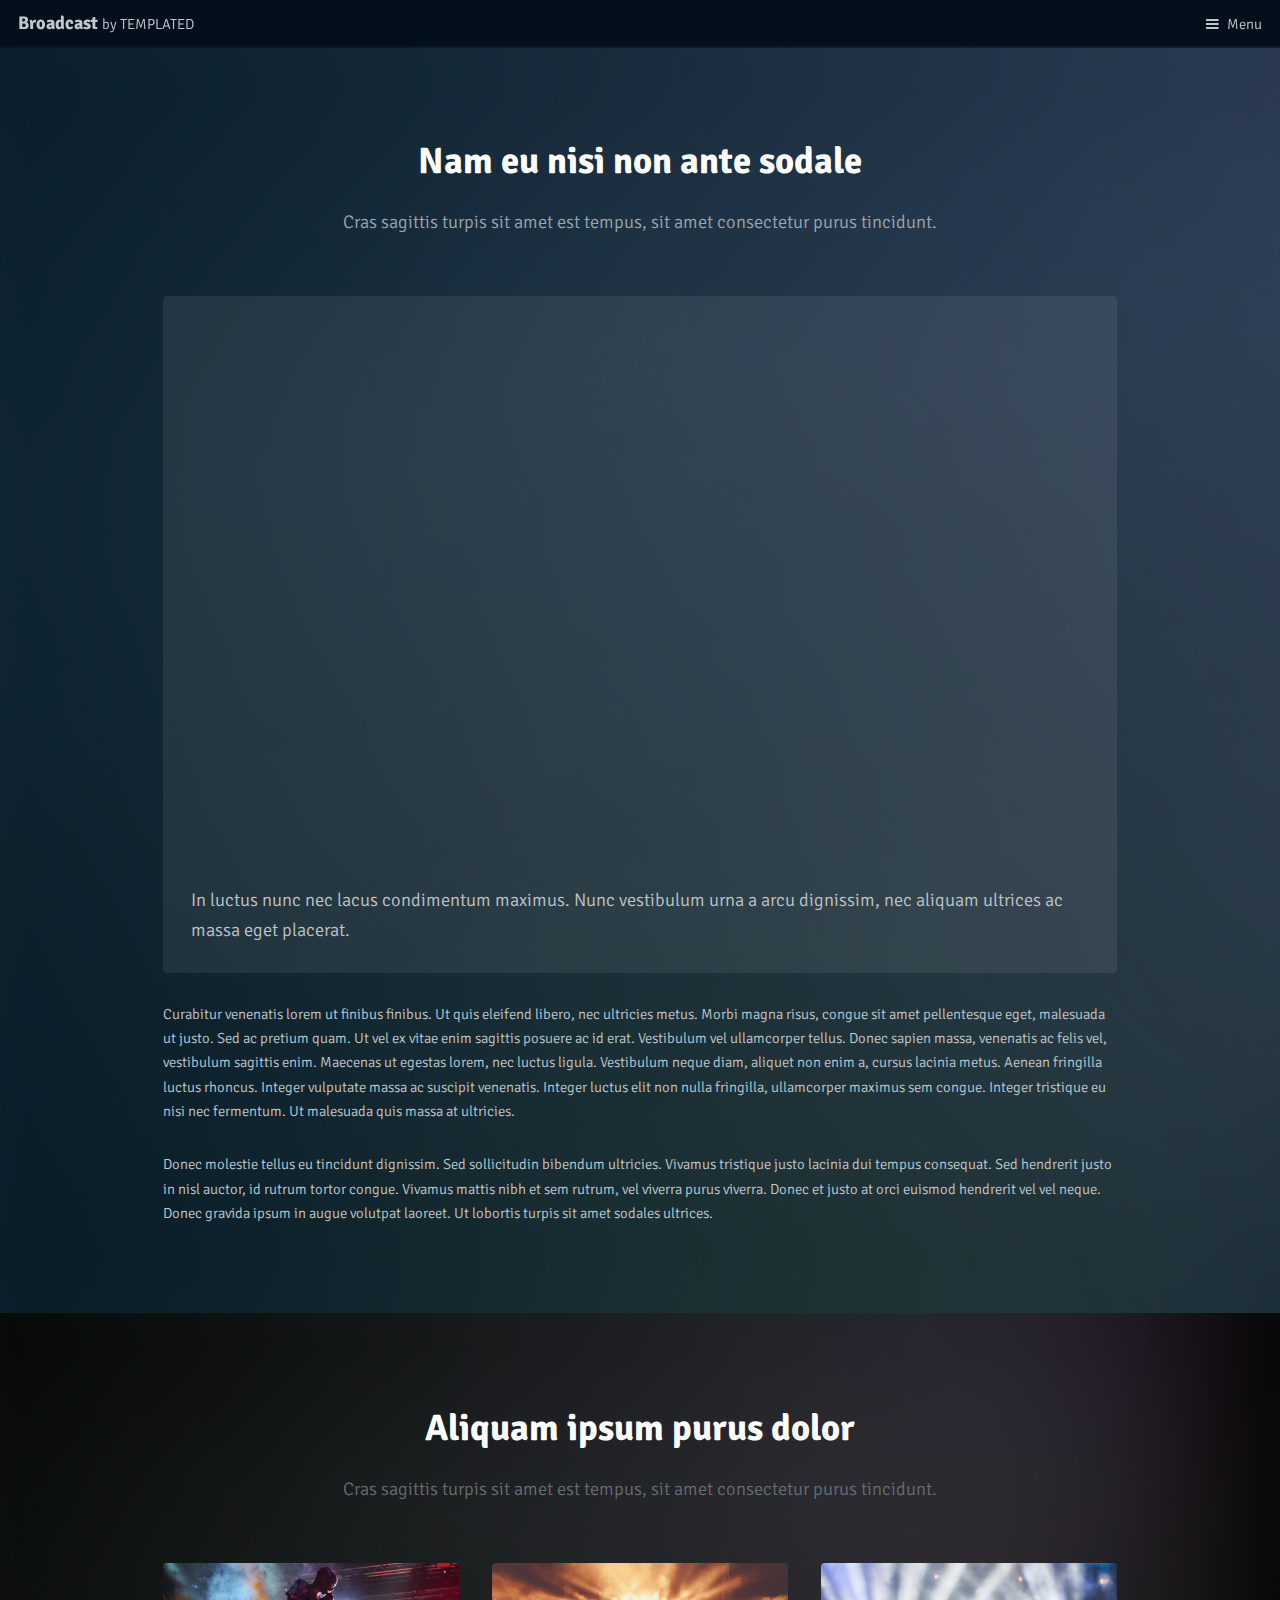
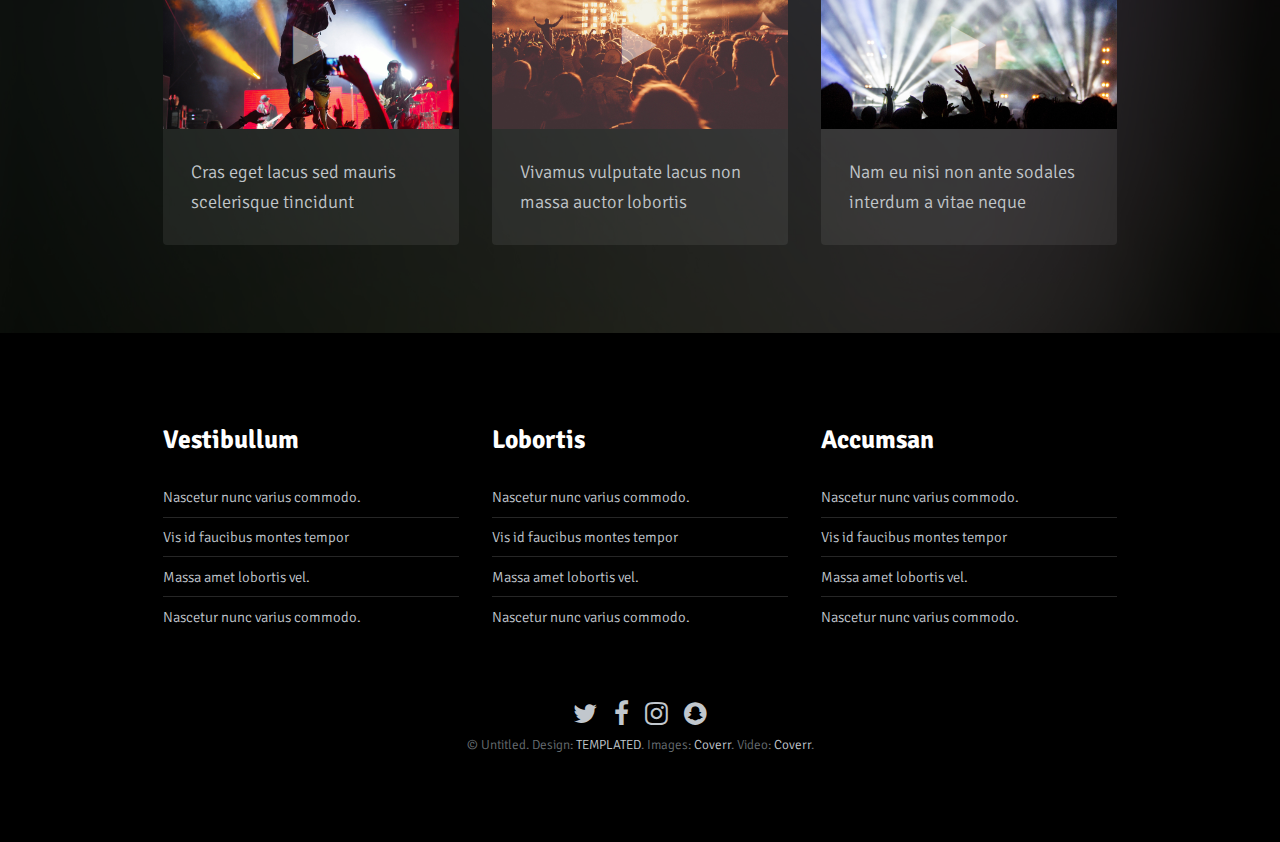
<file: WebContent/mainActivity/generic.html>
<!DOCTYPE HTML>
<!--
	Broadcast by TEMPLATED
	templated.co @templatedco
	Released for free under the Creative Commons Attribution 3.0 license (templated.co/license)
-->
<html>
	<head>
		<title>Generic - Broadcast by TEMPLATED</title>
		<meta charset="utf-8" />
		<meta name="viewport" content="width=device-width, initial-scale=1" />
		<link rel="stylesheet" href="assets/css/main.css" />
	</head>
	<body class="subpage">

		<!-- Header -->
			<header id="header">
				<h1><a href="#">Broadcast <span>by TEMPLATED</span></a></h1>
				<a href="#menu">Menu</a>
			</header>

		<!-- Nav -->
			<nav id="menu">
				<ul class="links">
					<li><a href="index.html">Home</a></li>
					<li><a href="generic.html">Generic</a></li>
					<li><a href="elements.html">Elements</a></li>
				</ul>
			</nav>

		<!-- Main -->
			<div id="main">

			<!-- One -->
				<section class="wrapper style1">
					<div class="inner">
						<header class="align-center">
							<h2>Nam eu nisi non ante sodale</h2>
							<p>Cras sagittis turpis sit amet est tempus, sit amet consectetur purus tincidunt.</p>
						</header>
						<div class="video">
							<div class="video-wrapper">
								<iframe width="560" height="315" src="https://www.youtube.com/embed/s6zR2T9vn2c" frameborder="0" allowfullscreen></iframe>
							</div>
							<p class="caption">
								In luctus nunc nec lacus condimentum maximus. Nunc vestibulum urna a arcu dignissim, nec aliquam ultrices ac massa eget placerat.
							</p>
						</div>
						<p>Curabitur venenatis lorem ut finibus finibus. Ut quis eleifend libero, nec ultricies metus. Morbi magna risus, congue sit amet pellentesque eget, malesuada ut justo. Sed ac pretium quam. Ut vel ex vitae enim sagittis posuere ac id erat. Vestibulum vel ullamcorper tellus. Donec sapien massa, venenatis ac felis vel, vestibulum sagittis enim. Maecenas ut egestas lorem, nec luctus ligula. Vestibulum neque diam, aliquet non enim a, cursus lacinia metus. Aenean fringilla luctus rhoncus. Integer vulputate massa ac suscipit venenatis. Integer luctus elit non nulla fringilla, ullamcorper maximus sem congue. Integer tristique eu nisi nec fermentum. Ut malesuada quis massa at ultricies.</p>
						<p>Donec molestie tellus eu tincidunt dignissim. Sed sollicitudin bibendum ultricies. Vivamus tristique justo lacinia dui tempus consequat. Sed hendrerit justo in nisl auctor, id rutrum tortor congue. Vivamus mattis nibh et sem rutrum, vel viverra purus viverra. Donec et justo at orci euismod hendrerit vel vel neque. Donec gravida ipsum in augue volutpat laoreet. Ut lobortis turpis sit amet sodales ultrices.</p>
					</div>
				</section>

			<!-- Three -->
				<section class="wrapper ">
					<div class="inner">
						<header class="align-center">
							<h2>Aliquam ipsum purus dolor</h2>
							<p>Cras sagittis turpis sit amet est tempus, sit amet consectetur purus tincidunt.</p>
						</header>

						<!-- 3 Column Video Section -->
							<div class="flex flex-3">
								<div class="video col">
									<div class="image fit">
										<img src="images/pic09.jpg" alt="" />
										<div class="arrow">
											<div class="icon fa-play"></div>
										</div>
									</div>
									<p class="caption">
										Cras eget lacus sed mauris scelerisque tincidunt
									</p>
									<a href="generic.html" class="link"><span>Click Me</span></a>
								</div>
								<div class="video col">
									<div class="image fit">
										<img src="images/pic10.jpg" alt="" />
										<div class="arrow">
											<div class="icon fa-play"></div>
										</div>
									</div>
									<p class="caption">
										Vivamus vulputate lacus non massa auctor lobortis
									</p>
									<a href="generic.html" class="link"><span>Click Me</span></a>
								</div>
								<div class="video col">
									<div class="image fit">
										<img src="images/pic11.jpg" alt="" />
										<div class="arrow">
											<div class="icon fa-play"></div>
										</div>
									</div>
									<p class="caption">
										Nam eu nisi non ante sodales interdum a vitae neque
									</p>
									<a href="generic.html" class="link"><span>Click Me</span></a>
								</div>
							</div>
					</div>
				</section>

			</div>

		<!-- Footer -->
			<footer id="footer">
				<div class="inner">
					<div class="flex flex-3">
						<div class="col">
							<h3>Vestibullum</h3>
							<ul class="alt">
								<li><a href="#">Nascetur nunc varius commodo.</a></li>
								<li><a href="#">Vis id faucibus montes tempor</a></li>
								<li><a href="#">Massa amet lobortis vel.</a></li>
								<li><a href="#">Nascetur nunc varius commodo.</a></li>
							</ul>
						</div>
						<div class="col">
							<h3>Lobortis</h3>
							<ul class="alt">
								<li><a href="#">Nascetur nunc varius commodo.</a></li>
								<li><a href="#">Vis id faucibus montes tempor</a></li>
								<li><a href="#">Massa amet lobortis vel.</a></li>
								<li><a href="#">Nascetur nunc varius commodo.</a></li>
							</ul>
						</div>
						<div class="col">
							<h3>Accumsan</h3>
							<ul class="alt">
								<li><a href="#">Nascetur nunc varius commodo.</a></li>
								<li><a href="#">Vis id faucibus montes tempor</a></li>
								<li><a href="#">Massa amet lobortis vel.</a></li>
								<li><a href="#">Nascetur nunc varius commodo.</a></li>
							</ul>
						</div>
					</div>
				</div>
				<div class="copyright">
					<ul class="icons">
						<li><a href="#" class="icon fa-twitter"><span class="label">Twitter</span></a></li>
						<li><a href="#" class="icon fa-facebook"><span class="label">Facebook</span></a></li>
						<li><a href="#" class="icon fa-instagram"><span class="label">Instagram</span></a></li>
						<li><a href="#" class="icon fa-snapchat"><span class="label">Snapchat</span></a></li>
					</ul>
					&copy; Untitled. Design: <a href="https://templated.co">TEMPLATED</a>. Images: <a href="https://unsplash.com">Coverr</a>. Video: <a href="https://coverr.co">Coverr</a>.
				</div>
			</footer>

		<!-- Scripts -->
			<script src="assets/js/jquery.min.js"></script>
			<script src="assets/js/jquery.scrolly.min.js"></script>
			<script src="assets/js/skel.min.js"></script>
			<script src="assets/js/util.js"></script>
			<script src="assets/js/main.js"></script>

	</body>
</html>
</file>
<file: WebContent/mainActivity/assets/css/main.css>
@charset "UTF-8";
@import url(font-awesome.min.css);
@import url("https://fonts.googleapis.com/css?family=Signika:300,700");

/*
	Broadcast by TEMPLATED
	templated.co @templatedco
	Released for free under the Creative Commons Attribution 3.0 license (templated.co/license)
*/

/* Reset */

	html, body, div, span, applet, object, iframe, h1, h2, h3, h4, h5, h6, p, blockquote, pre, a, abbr, acronym, address, big, cite, code, del, dfn, em, img, ins, kbd, q, s, samp, small, strike, strong, sub, sup, tt, var, b, u, i, center, dl, dt, dd, ol, ul, li, fieldset, form, label, legend, table, caption, tbody, tfoot, thead, tr, th, td, article, aside, canvas, details, embed, figure, figcaption, footer, header, hgroup, menu, nav, output, ruby, section, summary, time, mark, audio, video {
		margin: 0;
		padding: 0;
		border: 0;
		font-size: 100%;
		font: inherit;
		vertical-align: baseline;
	}

	article, aside, details, figcaption, figure, footer, header, hgroup, menu, nav, section {
		display: block;
	}

	body {
		line-height: 1;
	}

	ol, ul {
		list-style: none;
	}

	blockquote, q {
		quotes: none;
	}

	blockquote:before, blockquote:after, q:before, q:after {
		content: '';
		content: none;
	}

	table {
		border-collapse: collapse;
		border-spacing: 0;
	}

	body {
		-webkit-text-size-adjust: none;
	}

/* Box Model */

	*, *:before, *:after {
		-moz-box-sizing: border-box;
		-webkit-box-sizing: border-box;
		box-sizing: border-box;
	}

/* Containers */

	.container {
		margin-left: auto;
		margin-right: auto;
	}

	.container.\31 25\25 {
		width: 100%;
		max-width: 100em;
		min-width: 80em;
	}

	.container.\37 5\25 {
		width: 60em;
	}

	.container.\35 0\25 {
		width: 40em;
	}

	.container.\32 5\25 {
		width: 20em;
	}

	.container {
		width: 80em;
	}

	@media screen and (max-width: 1680px) {

		.container.\31 25\25 {
			width: 100%;
			max-width: 100em;
			min-width: 80em;
		}

		.container.\37 5\25 {
			width: 60em;
		}

		.container.\35 0\25 {
			width: 40em;
		}

		.container.\32 5\25 {
			width: 20em;
		}

		.container {
			width: 80em;
		}

	}

	@media screen and (max-width: 1280px) {

		.container.\31 25\25 {
			width: 100%;
			max-width: 81.25em;
			min-width: 65em;
		}

		.container.\37 5\25 {
			width: 48.75em;
		}

		.container.\35 0\25 {
			width: 32.5em;
		}

		.container.\32 5\25 {
			width: 16.25em;
		}

		.container {
			width: 65em;
		}

	}

	@media screen and (max-width: 980px) {

		.container.\31 25\25 {
			width: 100%;
			max-width: 112.5%;
			min-width: 90%;
		}

		.container.\37 5\25 {
			width: 67.5%;
		}

		.container.\35 0\25 {
			width: 45%;
		}

		.container.\32 5\25 {
			width: 22.5%;
		}

		.container {
			width: 90%;
		}

	}

	@media screen and (max-width: 736px) {

		.container.\31 25\25 {
			width: 100%;
			max-width: 112.5%;
			min-width: 90%;
		}

		.container.\37 5\25 {
			width: 67.5%;
		}

		.container.\35 0\25 {
			width: 45%;
		}

		.container.\32 5\25 {
			width: 22.5%;
		}

		.container {
			width: 90% !important;
		}

	}

	@media screen and (max-width: 480px) {

		.container.\31 25\25 {
			width: 100%;
			max-width: 112.5%;
			min-width: 90%;
		}

		.container.\37 5\25 {
			width: 67.5%;
		}

		.container.\35 0\25 {
			width: 45%;
		}

		.container.\32 5\25 {
			width: 22.5%;
		}

		.container {
			width: 90% !important;
		}

	}

/* Grid */

	.row {
		border-bottom: solid 1px transparent;
		-moz-box-sizing: border-box;
		-webkit-box-sizing: border-box;
		box-sizing: border-box;
	}

	.row > * {
		float: left;
		-moz-box-sizing: border-box;
		-webkit-box-sizing: border-box;
		box-sizing: border-box;
	}

	.row:after, .row:before {
		content: '';
		display: block;
		clear: both;
		height: 0;
	}

	.row.uniform > * > :first-child {
		margin-top: 0;
	}

	.row.uniform > * > :last-child {
		margin-bottom: 0;
	}

	.row.\30 \25 > * {
		padding: 0 0 0 0em;
	}

	.row.\30 \25 {
		margin: 0 0 -1px 0em;
	}

	.row.uniform.\30 \25 > * {
		padding: 0em 0 0 0em;
	}

	.row.uniform.\30 \25 {
		margin: 0em 0 -1px 0em;
	}

	.row > * {
		padding: 0 0 0 2em;
	}

	.row {
		margin: 0 0 -1px -2em;
	}

	.row.uniform > * {
		padding: 2em 0 0 2em;
	}

	.row.uniform {
		margin: -2em 0 -1px -2em;
	}

	.row.\32 00\25 > * {
		padding: 0 0 0 4em;
	}

	.row.\32 00\25 {
		margin: 0 0 -1px -4em;
	}

	.row.uniform.\32 00\25 > * {
		padding: 4em 0 0 4em;
	}

	.row.uniform.\32 00\25 {
		margin: -4em 0 -1px -4em;
	}

	.row.\31 50\25 > * {
		padding: 0 0 0 3em;
	}

	.row.\31 50\25 {
		margin: 0 0 -1px -3em;
	}

	.row.uniform.\31 50\25 > * {
		padding: 3em 0 0 3em;
	}

	.row.uniform.\31 50\25 {
		margin: -3em 0 -1px -3em;
	}

	.row.\35 0\25 > * {
		padding: 0 0 0 1em;
	}

	.row.\35 0\25 {
		margin: 0 0 -1px -1em;
	}

	.row.uniform.\35 0\25 > * {
		padding: 1em 0 0 1em;
	}

	.row.uniform.\35 0\25 {
		margin: -1em 0 -1px -1em;
	}

	.row.\32 5\25 > * {
		padding: 0 0 0 0.5em;
	}

	.row.\32 5\25 {
		margin: 0 0 -1px -0.5em;
	}

	.row.uniform.\32 5\25 > * {
		padding: 0.5em 0 0 0.5em;
	}

	.row.uniform.\32 5\25 {
		margin: -0.5em 0 -1px -0.5em;
	}

	.\31 2u, .\31 2u\24 {
		width: 100%;
		clear: none;
		margin-left: 0;
	}

	.\31 1u, .\31 1u\24 {
		width: 91.6666666667%;
		clear: none;
		margin-left: 0;
	}

	.\31 0u, .\31 0u\24 {
		width: 83.3333333333%;
		clear: none;
		margin-left: 0;
	}

	.\39 u, .\39 u\24 {
		width: 75%;
		clear: none;
		margin-left: 0;
	}

	.\38 u, .\38 u\24 {
		width: 66.6666666667%;
		clear: none;
		margin-left: 0;
	}

	.\37 u, .\37 u\24 {
		width: 58.3333333333%;
		clear: none;
		margin-left: 0;
	}

	.\36 u, .\36 u\24 {
		width: 50%;
		clear: none;
		margin-left: 0;
	}

	.\35 u, .\35 u\24 {
		width: 41.6666666667%;
		clear: none;
		margin-left: 0;
	}

	.\34 u, .\34 u\24 {
		width: 33.3333333333%;
		clear: none;
		margin-left: 0;
	}

	.\33 u, .\33 u\24 {
		width: 25%;
		clear: none;
		margin-left: 0;
	}

	.\32 u, .\32 u\24 {
		width: 16.6666666667%;
		clear: none;
		margin-left: 0;
	}

	.\31 u, .\31 u\24 {
		width: 8.3333333333%;
		clear: none;
		margin-left: 0;
	}

	.\31 2u\24 + *,
	.\31 1u\24 + *,
	.\31 0u\24 + *,
	.\39 u\24 + *,
	.\38 u\24 + *,
	.\37 u\24 + *,
	.\36 u\24 + *,
	.\35 u\24 + *,
	.\34 u\24 + *,
	.\33 u\24 + *,
	.\32 u\24 + *,
	.\31 u\24 + * {
		clear: left;
	}

	.\-11u {
		margin-left: 91.66667%;
	}

	.\-10u {
		margin-left: 83.33333%;
	}

	.\-9u {
		margin-left: 75%;
	}

	.\-8u {
		margin-left: 66.66667%;
	}

	.\-7u {
		margin-left: 58.33333%;
	}

	.\-6u {
		margin-left: 50%;
	}

	.\-5u {
		margin-left: 41.66667%;
	}

	.\-4u {
		margin-left: 33.33333%;
	}

	.\-3u {
		margin-left: 25%;
	}

	.\-2u {
		margin-left: 16.66667%;
	}

	.\-1u {
		margin-left: 8.33333%;
	}

	@media screen and (max-width: 1680px) {

		.row > * {
			padding: 0 0 0 2em;
		}

		.row {
			margin: 0 0 -1px -2em;
		}

		.row.uniform > * {
			padding: 2em 0 0 2em;
		}

		.row.uniform {
			margin: -2em 0 -1px -2em;
		}

		.row.\32 00\25 > * {
			padding: 0 0 0 4em;
		}

		.row.\32 00\25 {
			margin: 0 0 -1px -4em;
		}

		.row.uniform.\32 00\25 > * {
			padding: 4em 0 0 4em;
		}

		.row.uniform.\32 00\25 {
			margin: -4em 0 -1px -4em;
		}

		.row.\31 50\25 > * {
			padding: 0 0 0 3em;
		}

		.row.\31 50\25 {
			margin: 0 0 -1px -3em;
		}

		.row.uniform.\31 50\25 > * {
			padding: 3em 0 0 3em;
		}

		.row.uniform.\31 50\25 {
			margin: -3em 0 -1px -3em;
		}

		.row.\35 0\25 > * {
			padding: 0 0 0 1em;
		}

		.row.\35 0\25 {
			margin: 0 0 -1px -1em;
		}

		.row.uniform.\35 0\25 > * {
			padding: 1em 0 0 1em;
		}

		.row.uniform.\35 0\25 {
			margin: -1em 0 -1px -1em;
		}

		.row.\32 5\25 > * {
			padding: 0 0 0 0.5em;
		}

		.row.\32 5\25 {
			margin: 0 0 -1px -0.5em;
		}

		.row.uniform.\32 5\25 > * {
			padding: 0.5em 0 0 0.5em;
		}

		.row.uniform.\32 5\25 {
			margin: -0.5em 0 -1px -0.5em;
		}

		.\31 2u\28xlarge\29, .\31 2u\24\28xlarge\29 {
			width: 100%;
			clear: none;
			margin-left: 0;
		}

		.\31 1u\28xlarge\29, .\31 1u\24\28xlarge\29 {
			width: 91.6666666667%;
			clear: none;
			margin-left: 0;
		}

		.\31 0u\28xlarge\29, .\31 0u\24\28xlarge\29 {
			width: 83.3333333333%;
			clear: none;
			margin-left: 0;
		}

		.\39 u\28xlarge\29, .\39 u\24\28xlarge\29 {
			width: 75%;
			clear: none;
			margin-left: 0;
		}

		.\38 u\28xlarge\29, .\38 u\24\28xlarge\29 {
			width: 66.6666666667%;
			clear: none;
			margin-left: 0;
		}

		.\37 u\28xlarge\29, .\37 u\24\28xlarge\29 {
			width: 58.3333333333%;
			clear: none;
			margin-left: 0;
		}

		.\36 u\28xlarge\29, .\36 u\24\28xlarge\29 {
			width: 50%;
			clear: none;
			margin-left: 0;
		}

		.\35 u\28xlarge\29, .\35 u\24\28xlarge\29 {
			width: 41.6666666667%;
			clear: none;
			margin-left: 0;
		}

		.\34 u\28xlarge\29, .\34 u\24\28xlarge\29 {
			width: 33.3333333333%;
			clear: none;
			margin-left: 0;
		}

		.\33 u\28xlarge\29, .\33 u\24\28xlarge\29 {
			width: 25%;
			clear: none;
			margin-left: 0;
		}

		.\32 u\28xlarge\29, .\32 u\24\28xlarge\29 {
			width: 16.6666666667%;
			clear: none;
			margin-left: 0;
		}

		.\31 u\28xlarge\29, .\31 u\24\28xlarge\29 {
			width: 8.3333333333%;
			clear: none;
			margin-left: 0;
		}

		.\31 2u\24\28xlarge\29 + *,
		.\31 1u\24\28xlarge\29 + *,
		.\31 0u\24\28xlarge\29 + *,
		.\39 u\24\28xlarge\29 + *,
		.\38 u\24\28xlarge\29 + *,
		.\37 u\24\28xlarge\29 + *,
		.\36 u\24\28xlarge\29 + *,
		.\35 u\24\28xlarge\29 + *,
		.\34 u\24\28xlarge\29 + *,
		.\33 u\24\28xlarge\29 + *,
		.\32 u\24\28xlarge\29 + *,
		.\31 u\24\28xlarge\29 + * {
			clear: left;
		}

		.\-11u\28xlarge\29 {
			margin-left: 91.66667%;
		}

		.\-10u\28xlarge\29 {
			margin-left: 83.33333%;
		}

		.\-9u\28xlarge\29 {
			margin-left: 75%;
		}

		.\-8u\28xlarge\29 {
			margin-left: 66.66667%;
		}

		.\-7u\28xlarge\29 {
			margin-left: 58.33333%;
		}

		.\-6u\28xlarge\29 {
			margin-left: 50%;
		}

		.\-5u\28xlarge\29 {
			margin-left: 41.66667%;
		}

		.\-4u\28xlarge\29 {
			margin-left: 33.33333%;
		}

		.\-3u\28xlarge\29 {
			margin-left: 25%;
		}

		.\-2u\28xlarge\29 {
			margin-left: 16.66667%;
		}

		.\-1u\28xlarge\29 {
			margin-left: 8.33333%;
		}

	}

	@media screen and (max-width: 1280px) {

		.row > * {
			padding: 0 0 0 1.5em;
		}

		.row {
			margin: 0 0 -1px -1.5em;
		}

		.row.uniform > * {
			padding: 1.5em 0 0 1.5em;
		}

		.row.uniform {
			margin: -1.5em 0 -1px -1.5em;
		}

		.row.\32 00\25 > * {
			padding: 0 0 0 3em;
		}

		.row.\32 00\25 {
			margin: 0 0 -1px -3em;
		}

		.row.uniform.\32 00\25 > * {
			padding: 3em 0 0 3em;
		}

		.row.uniform.\32 00\25 {
			margin: -3em 0 -1px -3em;
		}

		.row.\31 50\25 > * {
			padding: 0 0 0 2.25em;
		}

		.row.\31 50\25 {
			margin: 0 0 -1px -2.25em;
		}

		.row.uniform.\31 50\25 > * {
			padding: 2.25em 0 0 2.25em;
		}

		.row.uniform.\31 50\25 {
			margin: -2.25em 0 -1px -2.25em;
		}

		.row.\35 0\25 > * {
			padding: 0 0 0 0.75em;
		}

		.row.\35 0\25 {
			margin: 0 0 -1px -0.75em;
		}

		.row.uniform.\35 0\25 > * {
			padding: 0.75em 0 0 0.75em;
		}

		.row.uniform.\35 0\25 {
			margin: -0.75em 0 -1px -0.75em;
		}

		.row.\32 5\25 > * {
			padding: 0 0 0 0.375em;
		}

		.row.\32 5\25 {
			margin: 0 0 -1px -0.375em;
		}

		.row.uniform.\32 5\25 > * {
			padding: 0.375em 0 0 0.375em;
		}

		.row.uniform.\32 5\25 {
			margin: -0.375em 0 -1px -0.375em;
		}

		.\31 2u\28large\29, .\31 2u\24\28large\29 {
			width: 100%;
			clear: none;
			margin-left: 0;
		}

		.\31 1u\28large\29, .\31 1u\24\28large\29 {
			width: 91.6666666667%;
			clear: none;
			margin-left: 0;
		}

		.\31 0u\28large\29, .\31 0u\24\28large\29 {
			width: 83.3333333333%;
			clear: none;
			margin-left: 0;
		}

		.\39 u\28large\29, .\39 u\24\28large\29 {
			width: 75%;
			clear: none;
			margin-left: 0;
		}

		.\38 u\28large\29, .\38 u\24\28large\29 {
			width: 66.6666666667%;
			clear: none;
			margin-left: 0;
		}

		.\37 u\28large\29, .\37 u\24\28large\29 {
			width: 58.3333333333%;
			clear: none;
			margin-left: 0;
		}

		.\36 u\28large\29, .\36 u\24\28large\29 {
			width: 50%;
			clear: none;
			margin-left: 0;
		}

		.\35 u\28large\29, .\35 u\24\28large\29 {
			width: 41.6666666667%;
			clear: none;
			margin-left: 0;
		}

		.\34 u\28large\29, .\34 u\24\28large\29 {
			width: 33.3333333333%;
			clear: none;
			margin-left: 0;
		}

		.\33 u\28large\29, .\33 u\24\28large\29 {
			width: 25%;
			clear: none;
			margin-left: 0;
		}

		.\32 u\28large\29, .\32 u\24\28large\29 {
			width: 16.6666666667%;
			clear: none;
			margin-left: 0;
		}

		.\31 u\28large\29, .\31 u\24\28large\29 {
			width: 8.3333333333%;
			clear: none;
			margin-left: 0;
		}

		.\31 2u\24\28large\29 + *,
		.\31 1u\24\28large\29 + *,
		.\31 0u\24\28large\29 + *,
		.\39 u\24\28large\29 + *,
		.\38 u\24\28large\29 + *,
		.\37 u\24\28large\29 + *,
		.\36 u\24\28large\29 + *,
		.\35 u\24\28large\29 + *,
		.\34 u\24\28large\29 + *,
		.\33 u\24\28large\29 + *,
		.\32 u\24\28large\29 + *,
		.\31 u\24\28large\29 + * {
			clear: left;
		}

		.\-11u\28large\29 {
			margin-left: 91.66667%;
		}

		.\-10u\28large\29 {
			margin-left: 83.33333%;
		}

		.\-9u\28large\29 {
			margin-left: 75%;
		}

		.\-8u\28large\29 {
			margin-left: 66.66667%;
		}

		.\-7u\28large\29 {
			margin-left: 58.33333%;
		}

		.\-6u\28large\29 {
			margin-left: 50%;
		}

		.\-5u\28large\29 {
			margin-left: 41.66667%;
		}

		.\-4u\28large\29 {
			margin-left: 33.33333%;
		}

		.\-3u\28large\29 {
			margin-left: 25%;
		}

		.\-2u\28large\29 {
			margin-left: 16.66667%;
		}

		.\-1u\28large\29 {
			margin-left: 8.33333%;
		}

	}

	@media screen and (max-width: 980px) {

		.row > * {
			padding: 0 0 0 1.5em;
		}

		.row {
			margin: 0 0 -1px -1.5em;
		}

		.row.uniform > * {
			padding: 1.5em 0 0 1.5em;
		}

		.row.uniform {
			margin: -1.5em 0 -1px -1.5em;
		}

		.row.\32 00\25 > * {
			padding: 0 0 0 3em;
		}

		.row.\32 00\25 {
			margin: 0 0 -1px -3em;
		}

		.row.uniform.\32 00\25 > * {
			padding: 3em 0 0 3em;
		}

		.row.uniform.\32 00\25 {
			margin: -3em 0 -1px -3em;
		}

		.row.\31 50\25 > * {
			padding: 0 0 0 2.25em;
		}

		.row.\31 50\25 {
			margin: 0 0 -1px -2.25em;
		}

		.row.uniform.\31 50\25 > * {
			padding: 2.25em 0 0 2.25em;
		}

		.row.uniform.\31 50\25 {
			margin: -2.25em 0 -1px -2.25em;
		}

		.row.\35 0\25 > * {
			padding: 0 0 0 0.75em;
		}

		.row.\35 0\25 {
			margin: 0 0 -1px -0.75em;
		}

		.row.uniform.\35 0\25 > * {
			padding: 0.75em 0 0 0.75em;
		}

		.row.uniform.\35 0\25 {
			margin: -0.75em 0 -1px -0.75em;
		}

		.row.\32 5\25 > * {
			padding: 0 0 0 0.375em;
		}

		.row.\32 5\25 {
			margin: 0 0 -1px -0.375em;
		}

		.row.uniform.\32 5\25 > * {
			padding: 0.375em 0 0 0.375em;
		}

		.row.uniform.\32 5\25 {
			margin: -0.375em 0 -1px -0.375em;
		}

		.\31 2u\28medium\29, .\31 2u\24\28medium\29 {
			width: 100%;
			clear: none;
			margin-left: 0;
		}

		.\31 1u\28medium\29, .\31 1u\24\28medium\29 {
			width: 91.6666666667%;
			clear: none;
			margin-left: 0;
		}

		.\31 0u\28medium\29, .\31 0u\24\28medium\29 {
			width: 83.3333333333%;
			clear: none;
			margin-left: 0;
		}

		.\39 u\28medium\29, .\39 u\24\28medium\29 {
			width: 75%;
			clear: none;
			margin-left: 0;
		}

		.\38 u\28medium\29, .\38 u\24\28medium\29 {
			width: 66.6666666667%;
			clear: none;
			margin-left: 0;
		}

		.\37 u\28medium\29, .\37 u\24\28medium\29 {
			width: 58.3333333333%;
			clear: none;
			margin-left: 0;
		}

		.\36 u\28medium\29, .\36 u\24\28medium\29 {
			width: 50%;
			clear: none;
			margin-left: 0;
		}

		.\35 u\28medium\29, .\35 u\24\28medium\29 {
			width: 41.6666666667%;
			clear: none;
			margin-left: 0;
		}

		.\34 u\28medium\29, .\34 u\24\28medium\29 {
			width: 33.3333333333%;
			clear: none;
			margin-left: 0;
		}

		.\33 u\28medium\29, .\33 u\24\28medium\29 {
			width: 25%;
			clear: none;
			margin-left: 0;
		}

		.\32 u\28medium\29, .\32 u\24\28medium\29 {
			width: 16.6666666667%;
			clear: none;
			margin-left: 0;
		}

		.\31 u\28medium\29, .\31 u\24\28medium\29 {
			width: 8.3333333333%;
			clear: none;
			margin-left: 0;
		}

		.\31 2u\24\28medium\29 + *,
		.\31 1u\24\28medium\29 + *,
		.\31 0u\24\28medium\29 + *,
		.\39 u\24\28medium\29 + *,
		.\38 u\24\28medium\29 + *,
		.\37 u\24\28medium\29 + *,
		.\36 u\24\28medium\29 + *,
		.\35 u\24\28medium\29 + *,
		.\34 u\24\28medium\29 + *,
		.\33 u\24\28medium\29 + *,
		.\32 u\24\28medium\29 + *,
		.\31 u\24\28medium\29 + * {
			clear: left;
		}

		.\-11u\28medium\29 {
			margin-left: 91.66667%;
		}

		.\-10u\28medium\29 {
			margin-left: 83.33333%;
		}

		.\-9u\28medium\29 {
			margin-left: 75%;
		}

		.\-8u\28medium\29 {
			margin-left: 66.66667%;
		}

		.\-7u\28medium\29 {
			margin-left: 58.33333%;
		}

		.\-6u\28medium\29 {
			margin-left: 50%;
		}

		.\-5u\28medium\29 {
			margin-left: 41.66667%;
		}

		.\-4u\28medium\29 {
			margin-left: 33.33333%;
		}

		.\-3u\28medium\29 {
			margin-left: 25%;
		}

		.\-2u\28medium\29 {
			margin-left: 16.66667%;
		}

		.\-1u\28medium\29 {
			margin-left: 8.33333%;
		}

	}

	@media screen and (max-width: 736px) {

		.row > * {
			padding: 0 0 0 1.25em;
		}

		.row {
			margin: 0 0 -1px -1.25em;
		}

		.row.uniform > * {
			padding: 1.25em 0 0 1.25em;
		}

		.row.uniform {
			margin: -1.25em 0 -1px -1.25em;
		}

		.row.\32 00\25 > * {
			padding: 0 0 0 2.5em;
		}

		.row.\32 00\25 {
			margin: 0 0 -1px -2.5em;
		}

		.row.uniform.\32 00\25 > * {
			padding: 2.5em 0 0 2.5em;
		}

		.row.uniform.\32 00\25 {
			margin: -2.5em 0 -1px -2.5em;
		}

		.row.\31 50\25 > * {
			padding: 0 0 0 1.875em;
		}

		.row.\31 50\25 {
			margin: 0 0 -1px -1.875em;
		}

		.row.uniform.\31 50\25 > * {
			padding: 1.875em 0 0 1.875em;
		}

		.row.uniform.\31 50\25 {
			margin: -1.875em 0 -1px -1.875em;
		}

		.row.\35 0\25 > * {
			padding: 0 0 0 0.625em;
		}

		.row.\35 0\25 {
			margin: 0 0 -1px -0.625em;
		}

		.row.uniform.\35 0\25 > * {
			padding: 0.625em 0 0 0.625em;
		}

		.row.uniform.\35 0\25 {
			margin: -0.625em 0 -1px -0.625em;
		}

		.row.\32 5\25 > * {
			padding: 0 0 0 0.3125em;
		}

		.row.\32 5\25 {
			margin: 0 0 -1px -0.3125em;
		}

		.row.uniform.\32 5\25 > * {
			padding: 0.3125em 0 0 0.3125em;
		}

		.row.uniform.\32 5\25 {
			margin: -0.3125em 0 -1px -0.3125em;
		}

		.\31 2u\28small\29, .\31 2u\24\28small\29 {
			width: 100%;
			clear: none;
			margin-left: 0;
		}

		.\31 1u\28small\29, .\31 1u\24\28small\29 {
			width: 91.6666666667%;
			clear: none;
			margin-left: 0;
		}

		.\31 0u\28small\29, .\31 0u\24\28small\29 {
			width: 83.3333333333%;
			clear: none;
			margin-left: 0;
		}

		.\39 u\28small\29, .\39 u\24\28small\29 {
			width: 75%;
			clear: none;
			margin-left: 0;
		}

		.\38 u\28small\29, .\38 u\24\28small\29 {
			width: 66.6666666667%;
			clear: none;
			margin-left: 0;
		}

		.\37 u\28small\29, .\37 u\24\28small\29 {
			width: 58.3333333333%;
			clear: none;
			margin-left: 0;
		}

		.\36 u\28small\29, .\36 u\24\28small\29 {
			width: 50%;
			clear: none;
			margin-left: 0;
		}

		.\35 u\28small\29, .\35 u\24\28small\29 {
			width: 41.6666666667%;
			clear: none;
			margin-left: 0;
		}

		.\34 u\28small\29, .\34 u\24\28small\29 {
			width: 33.3333333333%;
			clear: none;
			margin-left: 0;
		}

		.\33 u\28small\29, .\33 u\24\28small\29 {
			width: 25%;
			clear: none;
			margin-left: 0;
		}

		.\32 u\28small\29, .\32 u\24\28small\29 {
			width: 16.6666666667%;
			clear: none;
			margin-left: 0;
		}

		.\31 u\28small\29, .\31 u\24\28small\29 {
			width: 8.3333333333%;
			clear: none;
			margin-left: 0;
		}

		.\31 2u\24\28small\29 + *,
		.\31 1u\24\28small\29 + *,
		.\31 0u\24\28small\29 + *,
		.\39 u\24\28small\29 + *,
		.\38 u\24\28small\29 + *,
		.\37 u\24\28small\29 + *,
		.\36 u\24\28small\29 + *,
		.\35 u\24\28small\29 + *,
		.\34 u\24\28small\29 + *,
		.\33 u\24\28small\29 + *,
		.\32 u\24\28small\29 + *,
		.\31 u\24\28small\29 + * {
			clear: left;
		}

		.\-11u\28small\29 {
			margin-left: 91.66667%;
		}

		.\-10u\28small\29 {
			margin-left: 83.33333%;
		}

		.\-9u\28small\29 {
			margin-left: 75%;
		}

		.\-8u\28small\29 {
			margin-left: 66.66667%;
		}

		.\-7u\28small\29 {
			margin-left: 58.33333%;
		}

		.\-6u\28small\29 {
			margin-left: 50%;
		}

		.\-5u\28small\29 {
			margin-left: 41.66667%;
		}

		.\-4u\28small\29 {
			margin-left: 33.33333%;
		}

		.\-3u\28small\29 {
			margin-left: 25%;
		}

		.\-2u\28small\29 {
			margin-left: 16.66667%;
		}

		.\-1u\28small\29 {
			margin-left: 8.33333%;
		}

	}

	@media screen and (max-width: 480px) {

		.row > * {
			padding: 0 0 0 1.25em;
		}

		.row {
			margin: 0 0 -1px -1.25em;
		}

		.row.uniform > * {
			padding: 1.25em 0 0 1.25em;
		}

		.row.uniform {
			margin: -1.25em 0 -1px -1.25em;
		}

		.row.\32 00\25 > * {
			padding: 0 0 0 2.5em;
		}

		.row.\32 00\25 {
			margin: 0 0 -1px -2.5em;
		}

		.row.uniform.\32 00\25 > * {
			padding: 2.5em 0 0 2.5em;
		}

		.row.uniform.\32 00\25 {
			margin: -2.5em 0 -1px -2.5em;
		}

		.row.\31 50\25 > * {
			padding: 0 0 0 1.875em;
		}

		.row.\31 50\25 {
			margin: 0 0 -1px -1.875em;
		}

		.row.uniform.\31 50\25 > * {
			padding: 1.875em 0 0 1.875em;
		}

		.row.uniform.\31 50\25 {
			margin: -1.875em 0 -1px -1.875em;
		}

		.row.\35 0\25 > * {
			padding: 0 0 0 0.625em;
		}

		.row.\35 0\25 {
			margin: 0 0 -1px -0.625em;
		}

		.row.uniform.\35 0\25 > * {
			padding: 0.625em 0 0 0.625em;
		}

		.row.uniform.\35 0\25 {
			margin: -0.625em 0 -1px -0.625em;
		}

		.row.\32 5\25 > * {
			padding: 0 0 0 0.3125em;
		}

		.row.\32 5\25 {
			margin: 0 0 -1px -0.3125em;
		}

		.row.uniform.\32 5\25 > * {
			padding: 0.3125em 0 0 0.3125em;
		}

		.row.uniform.\32 5\25 {
			margin: -0.3125em 0 -1px -0.3125em;
		}

		.\31 2u\28xsmall\29, .\31 2u\24\28xsmall\29 {
			width: 100%;
			clear: none;
			margin-left: 0;
		}

		.\31 1u\28xsmall\29, .\31 1u\24\28xsmall\29 {
			width: 91.6666666667%;
			clear: none;
			margin-left: 0;
		}

		.\31 0u\28xsmall\29, .\31 0u\24\28xsmall\29 {
			width: 83.3333333333%;
			clear: none;
			margin-left: 0;
		}

		.\39 u\28xsmall\29, .\39 u\24\28xsmall\29 {
			width: 75%;
			clear: none;
			margin-left: 0;
		}

		.\38 u\28xsmall\29, .\38 u\24\28xsmall\29 {
			width: 66.6666666667%;
			clear: none;
			margin-left: 0;
		}

		.\37 u\28xsmall\29, .\37 u\24\28xsmall\29 {
			width: 58.3333333333%;
			clear: none;
			margin-left: 0;
		}

		.\36 u\28xsmall\29, .\36 u\24\28xsmall\29 {
			width: 50%;
			clear: none;
			margin-left: 0;
		}

		.\35 u\28xsmall\29, .\35 u\24\28xsmall\29 {
			width: 41.6666666667%;
			clear: none;
			margin-left: 0;
		}

		.\34 u\28xsmall\29, .\34 u\24\28xsmall\29 {
			width: 33.3333333333%;
			clear: none;
			margin-left: 0;
		}

		.\33 u\28xsmall\29, .\33 u\24\28xsmall\29 {
			width: 25%;
			clear: none;
			margin-left: 0;
		}

		.\32 u\28xsmall\29, .\32 u\24\28xsmall\29 {
			width: 16.6666666667%;
			clear: none;
			margin-left: 0;
		}

		.\31 u\28xsmall\29, .\31 u\24\28xsmall\29 {
			width: 8.3333333333%;
			clear: none;
			margin-left: 0;
		}

		.\31 2u\24\28xsmall\29 + *,
		.\31 1u\24\28xsmall\29 + *,
		.\31 0u\24\28xsmall\29 + *,
		.\39 u\24\28xsmall\29 + *,
		.\38 u\24\28xsmall\29 + *,
		.\37 u\24\28xsmall\29 + *,
		.\36 u\24\28xsmall\29 + *,
		.\35 u\24\28xsmall\29 + *,
		.\34 u\24\28xsmall\29 + *,
		.\33 u\24\28xsmall\29 + *,
		.\32 u\24\28xsmall\29 + *,
		.\31 u\24\28xsmall\29 + * {
			clear: left;
		}

		.\-11u\28xsmall\29 {
			margin-left: 91.66667%;
		}

		.\-10u\28xsmall\29 {
			margin-left: 83.33333%;
		}

		.\-9u\28xsmall\29 {
			margin-left: 75%;
		}

		.\-8u\28xsmall\29 {
			margin-left: 66.66667%;
		}

		.\-7u\28xsmall\29 {
			margin-left: 58.33333%;
		}

		.\-6u\28xsmall\29 {
			margin-left: 50%;
		}

		.\-5u\28xsmall\29 {
			margin-left: 41.66667%;
		}

		.\-4u\28xsmall\29 {
			margin-left: 33.33333%;
		}

		.\-3u\28xsmall\29 {
			margin-left: 25%;
		}

		.\-2u\28xsmall\29 {
			margin-left: 16.66667%;
		}

		.\-1u\28xsmall\29 {
			margin-left: 8.33333%;
		}

	}

/* Basic */

	@-ms-viewport {
		width: device-width;
	}

	body {
		-ms-overflow-style: scrollbar;
	}

	@media screen and (max-width: 480px) {

		html, body {
			min-width: 320px;
		}

	}

	body {
		background: #020B13;
	}

		body.is-loading *, body.is-loading *:before, body.is-loading *:after {
			-moz-animation: none !important;
			-webkit-animation: none !important;
			-ms-animation: none !important;
			animation: none !important;
			-moz-transition: none !important;
			-webkit-transition: none !important;
			-ms-transition: none !important;
			transition: none !important;
		}

/* Type */

	body {
		background-color: #020B13;
		color: #c0c2c4;
	}

	body, input, select, textarea {
		font-family: "Signika", sans-serif;
		font-size: 13pt;
		font-weight: 300;
		line-height: 1.65;
	}

		@media screen and (max-width: 1680px) {

			body, input, select, textarea {
				font-size: 11pt;
			}

		}

		@media screen and (max-width: 1280px) {

			body, input, select, textarea {
				font-size: 11pt;
			}

		}

		@media screen and (max-width: 980px) {

			body, input, select, textarea {
				font-size: 12pt;
			}

		}

		@media screen and (max-width: 736px) {

			body, input, select, textarea {
				font-size: 12pt;
			}

		}

		@media screen and (max-width: 480px) {

			body, input, select, textarea {
				font-size: 12pt;
			}

		}

	a {
		-moz-transition: color 0.2s ease-in-out;
		-webkit-transition: color 0.2s ease-in-out;
		-ms-transition: color 0.2s ease-in-out;
		transition: color 0.2s ease-in-out;
		text-decoration: none;
	}

	strong, b {
		font-weight: 700;
	}

	em, i {
		font-style: italic;
	}

	p {
		margin: 0 0 2em 0;
	}

	h1, h3, h2, h5, h6 {
		font-weight: 700;
		line-height: 1.5;
		margin: 0 0 1em 0;
	}
	h4 {
		font-weight: 700;
		line-height : 1.5;
	}

		h1 a, h2 a, h3 a, h4 a, h5 a, h6 a {
			color: inherit;
			text-decoration: none;
		}

	h2 {
		font-size: 2.5em;
	}

		@media screen and (max-width: 736px) {

			h2 {
				font-size: 2em;
			}

		}

		@media screen and (max-width: 480px) {

			h2 {
				font-size: 1.5em;
			}

		}

	h3 {
		font-size: 1.75em;
	}

		@media screen and (max-width: 736px) {

			h3 {
				font-size: 1.5em;
			}

		}

		@media screen and (max-width: 480px) {

			h3 {
				font-size: 1.25em;
			}

		}

	h4 {
		font-size: 1.5em;
	}

	h5 {
		font-size: 0.9em;
	}

	h6 {
		font-size: 0.7em;
	}

	sub {
		font-size: 0.8em;
		position: relative;
		top: 0.5em;
	}

	sup {
		font-size: 0.8em;
		position: relative;
		top: -0.5em;
	}

	blockquote {
		border-left: solid 4px;
		font-style: italic;
		margin: 0 0 2em 0;
		padding: 0.5em 0 0.5em 2em;
	}

	code {
		border-radius: 4px;
		border: solid 1px;
		font-family: "Courier New", monospace;
		font-size: 0.9em;
		margin: 0 0.25em;
		padding: 0.25em 0.65em;
	}

	pre {
		-webkit-overflow-scrolling: touch;
		font-family: "Courier New", monospace;
		font-size: 0.9em;
		margin: 0 0 2em 0;
	}

		pre code {
			display: block;
			line-height: 1.75;
			padding: 1em 1.5em;
			overflow-x: auto;
		}

	hr {
		border: 0;
		border-bottom: solid 1px;
		margin: 2em 0;
	}

		hr.major {
			margin: 3em 0;
		}

	.align-left {
		text-align: left;
	}

	.align-center {
		text-align: center;
	}

	.align-right {
		text-align: right;
	}

	input, select, textarea {
		color: #ffffff;
	}

	a:not(.global) {
		color: #c1c7cd;
	}

		a:hover {
			color: rgba(193, 199, 205, 0.5);
		}

	strong, b {
		color: #ffffff;
	}

	h1, h2, h3, h4, h5, h6 {
		color: #ffffff;
	}

	blockquote {
		border-left-color: rgba(255, 255, 255, 0.15);
	}

	code {
		background: rgba(255, 255, 255, 0.075);
		border-color: rgba(255, 255, 255, 0.15);
	}

	hr {
		border-bottom-color: rgba(255, 255, 255, 0.15);
	}

/* Box */

	.box {
		border-radius: 4px;
		border: solid 1px;
		margin-bottom: 2em;
		padding: 1.5em;
	}

		.box > :last-child,
		.box > :last-child > :last-child,
		.box > :last-child > :last-child > :last-child {
			margin-bottom: 0;
		}

		.box.alt {
			border: 0;
			border-radius: 0;
			padding: 0;
		}

	.box {
		border-color: rgba(255, 255, 255, 0.15);
	}

/* Button */

	input[type="submit"],
	input[type="reset"],
	input[type="button"],
	button,
	.button {
		-moz-appearance: none;
		-webkit-appearance: none;
		-ms-appearance: none;
		appearance: none;
		-moz-transition: background-color 0.2s ease-in-out, color 0.2s ease-in-out;
		-webkit-transition: background-color 0.2s ease-in-out, color 0.2s ease-in-out;
		-ms-transition: background-color 0.2s ease-in-out, color 0.2s ease-in-out;
		transition: background-color 0.2s ease-in-out, color 0.2s ease-in-out;
		border-radius: 4px;
		border: 0;
		cursor: pointer;
		display: inline-block;
		font-weight: 700;
		height: 2.85em;
		line-height: 2.95em;
		padding: 0 1.5em;
		text-align: center;
		text-decoration: none;
		white-space: nowrap;
	}

		input[type="submit"].icon,
		input[type="reset"].icon,
		input[type="button"].icon,
		button.icon,
		.button.icon {
			padding-left: 1.35em;
		}

			input[type="submit"].icon:before,
			input[type="reset"].icon:before,
			input[type="button"].icon:before,
			button.icon:before,
			.button.icon:before {
				margin-right: 0.5em;
			}

		input[type="submit"].fit,
		input[type="reset"].fit,
		input[type="button"].fit,
		button.fit,
		.button.fit {
			display: block;
			margin: 0 0 1em 0;
			width: 100%;
		}

		input[type="submit"].small,
		input[type="reset"].small,
		input[type="button"].small,
		button.small,
		.button.small {
			font-size: 0.8em;
		}

		input[type="submit"].big,
		input[type="reset"].big,
		input[type="button"].big,
		button.big,
		.button.big {
			font-size: 1.35em;
		}

		input[type="submit"].disabled, input[type="submit"]:disabled,
		input[type="reset"].disabled,
		input[type="reset"]:disabled,
		input[type="button"].disabled,
		input[type="button"]:disabled,
		button.disabled,
		button:disabled,
		.button.disabled,
		.button:disabled {
			-moz-pointer-events: none;
			-webkit-pointer-events: none;
			-ms-pointer-events: none;
			pointer-events: none;
			opacity: 0.25;
		}

		@media screen and (max-width: 480px) {

			input[type="submit"],
			input[type="reset"],
			input[type="button"],
			button,
			.button {
				padding: 0;
			}

		}

	input[type="submit"],
	input[type="reset"],
	input[type="button"],
	button,
	.button {
		background-color: transparent;
		color: #ffffff !important;
	}

		input[type="submit"]:hover,
		input[type="reset"]:hover,
		input[type="button"]:hover,
		button:hover,
		.button:hover {
			background-color: #06243c;
		}

		input[type="submit"]:active,
		input[type="reset"]:active,
		input[type="button"]:active,
		button:active,
		.button:active {
			background-color: #02080e;
		}

		input[type="submit"].alt,
		input[type="reset"].alt,
		input[type="button"].alt,
		button.alt,
		.button.alt {
			background-color: transparent;
			box-shadow: inset 0 0 0 2px rgba(255, 255, 255, 0.15);
			color: #ffffff !important;
		}

			input[type="submit"].alt:hover,
			input[type="reset"].alt:hover,
			input[type="button"].alt:hover,
			button.alt:hover,
			.button.alt:hover {
				background-color: rgba(255, 255, 255, 0.075);
			}

			input[type="submit"].alt:active,
			input[type="reset"].alt:active,
			input[type="button"].alt:active,
			button.alt:active,
			.button.alt:active {
				background-color: rgba(255, 255, 255, 0.2);
			}

			input[type="submit"].alt.icon:before,
			input[type="reset"].alt.icon:before,
			input[type="button"].alt.icon:before,
			button.alt.icon:before,
			.button.alt.icon:before {
				color: #676d71;
			}

		input[type="submit"].special,
		input[type="reset"].special,
		input[type="button"].special,
		button.special,
		.button.special {
			background-color: #062038;
			color: #ffffff !important;
		}

			input[type="submit"].special:hover,
			input[type="reset"].special:hover,
			input[type="button"].special:hover,
			button.special:hover,
			.button.special:hover {
				background-color: #082d4f;
			}

			input[type="submit"].special:active,
			input[type="reset"].special:active,
			input[type="button"].special:active,
			button.special:active,
			.button.special:active {
				background-color: #041321;
			}

/* Flex */

	.flex {
		display: -ms-flexbox;
		-ms-flex-pack: justify;
		display: -moz-flex;
		display: -webkit-flex;
		display: -ms-flex;
		display: flex;
		-moz-flex-wrap: wrap;
		-webkit-flex-wrap: wrap;
		-ms-flex-wrap: wrap;
		flex-wrap: wrap;
		-moz-justify-content: space-between;
		-webkit-justify-content: space-between;
		-ms-justify-content: space-between;
		justify-content: space-between;
	}

		.flex.flex-2, .flex.flex-3 {
			-moz-align-items: stretch;
			-webkit-align-items: stretch;
			-ms-align-items: stretch;
			align-items: stretch;
		}

		.flex.flex-2 .col {
			width: 48%;
		}

		.flex.flex-3 .col {
			width: 31%;
		}

		.flex.flex-4 .col {
			width: 22%;
		}

		.flex.flex-tabs {
			-moz-flex-wrap: nowrap;
			-webkit-flex-wrap: nowrap;
			-ms-flex-wrap: nowrap;
			flex-wrap: nowrap;
		}

			.flex.flex-tabs ul {
				width: 20%;
			}

			.flex.flex-tabs .tabs {
				width: 77%;
			}

		@media screen and (max-width: 980px) {

			.flex.flex-4 .col {
				width: 48%;
			}

			.flex.flex-tabs ul {
				width: 30%;
			}

			.flex.flex-tabs .tabs {
				width: 67%;
			}

			.flex.flex-tabs .flex-3 .col {
				width: 48%;
			}

		}

		@media screen and (max-width: 736px) {

			.flex.flex-2 .col, .flex.flex-3 .col, .flex.flex-4 .col {
				width: 100%;
			}

			.flex.flex-tabs {
				-moz-flex-wrap: wrap;
				-webkit-flex-wrap: wrap;
				-ms-flex-wrap: wrap;
				flex-wrap: wrap;
			}

				.flex.flex-tabs ul {
					width: 100%;
				}

				.flex.flex-tabs .tabs {
					width: 100%;
				}

				.flex.flex-tabs .flex-3 .col {
					width: 100%;
				}

		}

/* Form */

	form {
		margin: 0 0 2em 0;
	}

	label {
		display: block;
		font-size: 0.9em;
		font-weight: 700;
		margin: 0 0 1em 0;
	}

	input[type="text"],
	input[type="password"],
	input[type="email"],
	select,
	textarea {
		-moz-appearance: none;
		-webkit-appearance: none;
		-ms-appearance: none;
		appearance: none;
		border-radius: 4px;
		border: none;
		border: solid 1px;
		color: inherit;
		display: block;
		outline: 0;
		padding: 0 1em;
		text-decoration: none;
		width: 100%;
	}

		input[type="text"]:invalid,
		input[type="password"]:invalid,
		input[type="email"]:invalid,
		select:invalid,
		textarea:invalid {
			box-shadow: none;
		}

	.select-wrapper {
		text-decoration: none;
		display: block;
		position: relative;
	}

		.select-wrapper:before {
			-moz-osx-font-smoothing: grayscale;
			-webkit-font-smoothing: antialiased;
			font-family: FontAwesome;
			font-style: normal;
			font-weight: normal;
			text-transform: none !important;
		}

		.select-wrapper:before {
			content: '\f078';
			display: block;
			height: 2.75em;
			line-height: 2.75em;
			pointer-events: none;
			position: absolute;
			right: 0;
			text-align: center;
			top: 0;
			width: 2.75em;
		}

		.select-wrapper select::-ms-expand {
			display: none;
		}

	input[type="text"],
	input[type="password"],
	input[type="email"],
	select {
		height: 2.75em;
	}

	textarea {
		padding: 0.75em 1em;
	}
	
	input[type="checkbox"],
	input[type="radio"] {
		-moz-appearance: none;
		-webkit-appearance: none;
		-ms-appearance: none;
		appearance: none;
		display: block;
		float: left;
		margin-right: -2em;
		opacity: 0;
		width: 1em;
		z-index: -1;
	}
		
		input[type="checkbox"] + label,
		input[type="radio"] + label {
			text-decoration: none;
			cursor: pointer;
			display: inline-block;
			font-size: 1em;
			font-weight: 300;
			padding-left: 2.4em;
			padding-right: 0.75em;
			position: relative;
		}

			input[type="checkbox"] + label:before,
			input[type="radio"] + label:before {
				-moz-osx-font-smoothing: grayscale;
				-webkit-font-smoothing: antialiased;
				font-family: FontAwesome;
				font-style: normal;
				font-weight: normal;
				text-transform: none !important;
			}

			input[type="checkbox"] + label:before,
			input[type="radio"] + label:before {
				border-radius: 4px;
				border: solid 1px;
				content: '';
				display: inline-block;
				height: 1.65em;
				left: 0;
				line-height: 1.58125em;
				position: absolute;
				text-align: center;
				top: 0;
				width: 1.65em;
			}
	
		input[type="checkbox"]:checked + label:before,
		input[type="radio"]:checked + label:before {
			content: '\f00c';
		}

	input[type="checkbox"] + label:before {
		border-radius: 4px;
	}

	input[type="radio"] + label:before {
		border-radius: 100%;
	}

	::-webkit-input-placeholder {
		opacity: 1.0;
	}

	:-moz-placeholder {
		opacity: 1.0;
	}

	::-moz-placeholder {
		opacity: 1.0;
	}

	:-ms-input-placeholder {
		opacity: 1.0;
	}

	.formerize-placeholder {
		opacity: 1.0;
	}

	label:not(.modalBlack) {
		color: #ffffff;
	}
	
	input[type="text"],
	input[type="password"],
	input[type="email"],
	select,
	textarea {
		background: rgba(255, 255, 255, 0.075);
		border-color: #ada4a4;
	}
	
		input[type="text"]:focus,
		input[type="password"]:focus,
		input[type="email"]:focus,
		select:focus,
		textarea:focus {
			border-color: #062038;
			box-shadow: 0 0 0 1px #062038;
		}

	.select-wrapper:before {
		color: rgba(255, 255, 255, 0.15);
	}
	
	input[type="checkbox"] + label,
	input[type="radio"] + label {
		color: #c0c2c4;
	}
	/*
		input[type="checkbox"] + label:before,
		input[type="radio"] + label:before {
			background: rgba(255, 255, 255, 0.075);
			border-color: rgba(255, 255, 255, 0.15);
		}
*/
	input[type="checkbox"]:checked + label:before,
	input[type="radio"]:checked + label:before {
		background-color: #062038;
		border-color: #062038;
		color: #ffffff;
	}

	input[type="checkbox"]:focus + label:before,
	input[type="radio"]:focus + label:before {
		border-color: #062038;
		box-shadow: 0 0 0 1px #062038;
	}
	
	::-webkit-input-placeholder {
		color: #676d71 !important;
	}

	:-moz-placeholder {
		color: #676d71 !important;
	}

	::-moz-placeholder {
		color: #676d71 !important;
	}

	:-ms-input-placeholder {
		color: #676d71 !important;
	}

	.formerize-placeholder {
		color: #676d71 !important;
	}

/* Icon */

	.icon {
		text-decoration: none;
		border-bottom: none;
		position: relative;
	}

		.icon:before {
			-moz-osx-font-smoothing: grayscale;
			-webkit-font-smoothing: antialiased;
			font-family: FontAwesome;
			font-style: normal;
			font-weight: normal;
			text-transform: none !important;
		}

		.icon > .label {
			display: none;
		}

/* Image */

	.image {
		border: 0;
		display: inline-block;
		position: relative;
	}

		.image img {
			display: block;
		}

		.image.left, .image.right {
			max-width: 40%;
		}

			.image.left img, .image.right img {
				width: 100%;
			}

		.image.left {
			float: left;
			margin: 0 1.5em 1em 0;
			top: 0.25em;
		}

		.image.right {
			float: right;
			margin: 0 0 1em 1.5em;
			top: 0.25em;
		}

		.image.fit {
			display: block;
			margin: 0 0 2em 0;
			width: 100%;
		}

			.image.fit img {
				width: 100%;
			}

		.image.main {
			display: block;
			margin: 0 0 3em 0;
			width: 100%;
		}

			.image.main img {
				width: 100%;
			}

	.video-wrapper {
		position: relative;
		padding-bottom: 56.25%;
	/* 16:9 */

		padding-top: 25px;
		height: 0;
	}

		.video-wrapper iframe, .video-wrapper object, .video-wrapper embed {
			position: absolute;
			top: 0;
			left: 0;
			width: 100%;
			height: 100%;
		}

/* List */

	ol {
		list-style: decimal;
		margin: 0 0 2em 0;
		padding-left: 1.25em;
	}

		ol li {
			padding-left: 0.25em;
		}

	ul {
		list-style: disc;
		margin: 0 0 2em 0;
		padding-left: 1em;
	}

		ul li {
			padding-left: 0.5em;
		}

		ul.alt {
			list-style: none;
			padding-left: 0;
		}

			ul.alt li {
				border-top: solid 1px;
				padding: 0.5em 0;
			}

				ul.alt li:first-child {
					border-top: 0;
					padding-top: 0;
				}

		ul.icons {
			cursor: default;
			list-style: none;
			padding-left: 0;
		}

			ul.icons li {
				display: inline-block;
				padding: 0 1em 0 0;
			}

				ul.icons li:last-child {
					padding-right: 0;
				}

				ul.icons li .icon:before {
					font-size: 2em;
				}

		ul.actions {
			cursor: default;
			list-style: none;
			padding-left: 0;
		}

			ul.actions li {
				display: inline-block;
				padding: 0 1em 0 0;
				vertical-align: middle;
			}

				ul.actions li:last-child {
					padding-right: 0;
				}

			ul.actions.small li {
				padding: 0 0.5em 0 0;
			}

			ul.actions.vertical li {
				display: block;
				padding: 1em 0 0 0;
			}

				ul.actions.vertical li:first-child {
					padding-top: 0;
				}

				ul.actions.vertical li > * {
					margin-bottom: 0;
				}

			ul.actions.vertical.small li {
				padding: 0.5em 0 0 0;
			}

				ul.actions.vertical.small li:first-child {
					padding-top: 0;
				}

			ul.actions.fit {
				display: table;
				margin-left: -1em;
				padding: 0;
				table-layout: fixed;
				width: calc(100% + 1em);
			}

				ul.actions.fit li {
					display: table-cell;
					padding: 0 0 0 1em;
				}

					ul.actions.fit li > * {
						margin-bottom: 0;
					}

				ul.actions.fit.small {
					margin-left: -0.5em;
					width: calc(100% + 0.5em);
				}

					ul.actions.fit.small li {
						padding: 0 0 0 0.5em;
					}

			@media screen and (max-width: 480px) {

				ul.actions {
					margin: 0 0 2em 0;
				}

					ul.actions li {
						padding: 1em 0 0 0;
						display: block;
						text-align: center;
						width: 100%;
					}

						ul.actions li:first-child {
							padding-top: 0;
						}

						ul.actions li > * {
							width: 100%;
							margin: 0 !important;
						}

							ul.actions li > *.icon:before {
								margin-left: -2em;
							}

					ul.actions.small li {
						padding: 0.5em 0 0 0;
					}

						ul.actions.small li:first-child {
							padding-top: 0;
						}

			}

	dl {
		margin: 0 0 2em 0;
	}

		dl dt {
			display: block;
			font-weight: 700;
			margin: 0 0 1em 0;
		}

		dl dd {
			margin-left: 2em;
		}

	ul.alt li {
		border-top-color: rgba(255, 255, 255, 0.15);
	}

/* Section/Article */

	section.special, article.special {
		text-align: center;
	}

	header p {
		position: relative;
		margin: 0 0 1.5em 0;
	}

	header h2 + p {
		font-size: 1.25em;
		margin-top: -1em;
	}

	header h3 + p {
		font-size: 1.1em;
		margin-top: -0.8em;
	}

	header h4 + p,
	header h5 + p,
	header h6 + p {
		font-size: 0.9em;
		margin-top: -0.6em;
	}

	header p {
		color: #676d71;
	}

/* Tab */

	ul.tab-list {
		list-style: none;
		margin: 0 0 1em 0;
		padding: 0;
	}

		ul.tab-list li a {
			background: rgba(255, 255, 255, 0.075);
			border-radius: 4px;
			color: rgba(255, 255, 255, 0.5) !important;
			margin-bottom: .5em;
			padding: .5em 1em;
			display: inline-block;
			width: 100%;
		}

			ul.tab-list li a.active {
				background: #aa14cc;
				color: #fff !important;
			}

			ul.tab-list li a:hover {
				background: #693dcc;
				color: #fff !important;
			}

	.tab {
		display: none;
	}

		.tab.active {
			display: -ms-flexbox;
			display: -moz-flex;
			display: -webkit-flex;
			display: -ms-flex;
			display: flex;
		}

/* Table */

	.table-wrapper {
		-webkit-overflow-scrolling: touch;
		overflow-x: auto;
	}

	table {
		margin: 0 0 2em 0;
		width: 100%;
	}

		table tbody tr {
			border: solid 1px;
			border-left: 0;
			border-right: 0;
		}

		table td {
			padding: 0.75em 0.75em;
		}

		table th {
			font-size: 0.9em;
			font-weight: 700;
			padding: 0 0.75em 0.75em 0.75em;
			text-align: left;
		}

		table thead {
			border-bottom: solid 2px;
		}

		table tfoot {
			border-top: solid 2px;
		}

		table.alt {
			border-collapse: separate;
		}

			table.alt tbody tr td {
				border: solid 1px;
				border-left-width: 0;
				border-top-width: 0;
			}

				table.alt tbody tr td:first-child {
					border-left-width: 1px;
				}

			table.alt tbody tr:first-child td {
				border-top-width: 1px;
			}

			table.alt thead {
				border-bottom: 0;
			}

			table.alt tfoot {
				border-top: 0;
			}

	table tbody tr {
		border-color: rgba(255, 255, 255, 0.15);
	}

		table tbody tr:nth-child(2n + 1) {
			background-color: rgba(255, 255, 255, 0.075);
		}

	table th {
		color: #ffffff;
	}

	table thead {
		border-bottom-color: rgba(255, 255, 255, 0.15);
	}

	table tfoot {
		border-top-color: rgba(255, 255, 255, 0.15);
	}

	table.alt tbody tr td {
		border-color: rgba(255, 255, 255, 0.15);
	}

/* Wrapper */

	.wrapper {
		padding: 6em 0 4em 0;
		position: relative;
	}

		.wrapper:before {
			content: '';
			position: absolute;
			top: 0;
			left: 0;
			width: 100%;
			height: 100%;
			display: block;
			background-image: url(../../images/bg.jpg);
			background-size: cover;
			background-repeat: no-repeat;
			opacity: 0.35;
			z-index: 1;
		}

		.wrapper .inner {
			margin: 0 auto;
			width: 80em;
			position: relative;
			z-index: 99;
		}

		.wrapper header {
			margin-bottom: 4em;
		}

			@media screen and (max-width: 736px) {

				.wrapper header {
					margin-bottom: 2em;
				}

			}

		.wrapper.style1 {
			background-color: #062038;
			color: #c1c7cd;
		}

			.wrapper.style1 input, .wrapper.style1 select, .wrapper.style1 textarea {
				color: #ffffff;
			}

			.wrapper.style1 a {
				color: #ffffff;
			}

				.wrapper.style1 a:hover {
					color: rgba(255, 255, 255, 0.5);
				}

			.wrapper.style1 strong, .wrapper.style1 b {
				color: #ffffff;
			}

			.wrapper.style1 h1, .wrapper.style1 h2, .wrapper.style1 h3, .wrapper.style1 h4, .wrapper.style1 h5, .wrapper.style1 h6 {
				color: #ffffff;
			}

			.wrapper.style1 blockquote {
				border-left-color: rgba(255, 255, 255, 0.15);
			}

			.wrapper.style1 code {
				background: rgba(255, 255, 255, 0.075);
				border-color: rgba(255, 255, 255, 0.15);
			}

			.wrapper.style1 hr {
				border-bottom-color: rgba(255, 255, 255, 0.15);
			}

			.wrapper.style1 .box {
				border-color: rgba(255, 255, 255, 0.15);
			}

			.wrapper.style1 input[type="submit"],
			.wrapper.style1 input[type="reset"],
			.wrapper.style1 input[type="button"],
			.wrapper.style1 button,
			.wrapper.style1 .button {
				background-color: #041625;
				color: #ffffff !important;
			}

				.wrapper.style1 input[type="submit"]:hover,
				.wrapper.style1 input[type="reset"]:hover,
				.wrapper.style1 input[type="button"]:hover,
				.wrapper.style1 button:hover,
				.wrapper.style1 .button:hover {
					background-color: #06243c;
				}

				.wrapper.style1 input[type="submit"]:active,
				.wrapper.style1 input[type="reset"]:active,
				.wrapper.style1 input[type="button"]:active,
				.wrapper.style1 button:active,
				.wrapper.style1 .button:active {
					background-color: #02080e;
				}

				.wrapper.style1 input[type="submit"].alt,
				.wrapper.style1 input[type="reset"].alt,
				.wrapper.style1 input[type="button"].alt,
				.wrapper.style1 button.alt,
				.wrapper.style1 .button.alt {
					background-color: transparent;
					box-shadow: inset 0 0 0 2px rgba(255, 255, 255, 0.15);
					color: #ffffff !important;
				}

					.wrapper.style1 input[type="submit"].alt:hover,
					.wrapper.style1 input[type="reset"].alt:hover,
					.wrapper.style1 input[type="button"].alt:hover,
					.wrapper.style1 button.alt:hover,
					.wrapper.style1 .button.alt:hover {
						background-color: rgba(255, 255, 255, 0.075);
					}

					.wrapper.style1 input[type="submit"].alt:active,
					.wrapper.style1 input[type="reset"].alt:active,
					.wrapper.style1 input[type="button"].alt:active,
					.wrapper.style1 button.alt:active,
					.wrapper.style1 .button.alt:active {
						background-color: rgba(255, 255, 255, 0.2);
					}

					.wrapper.style1 input[type="submit"].alt.icon:before,
					.wrapper.style1 input[type="reset"].alt.icon:before,
					.wrapper.style1 input[type="button"].alt.icon:before,
					.wrapper.style1 button.alt.icon:before,
					.wrapper.style1 .button.alt.icon:before {
						color: #9ba6af;
					}

				.wrapper.style1 input[type="submit"].special,
				.wrapper.style1 input[type="reset"].special,
				.wrapper.style1 input[type="button"].special,
				.wrapper.style1 button.special,
				.wrapper.style1 .button.special {
					background-color: #ffffff;
					color: #062038 !important;
				}

			.wrapper.style1 label {
				color: #ffffff;
			}

			.wrapper.style1 input[type="text"],
			.wrapper.style1 input[type="password"],
			.wrapper.style1 input[type="email"],
			.wrapper.style1 select,
			.wrapper.style1 textarea {
				background: rgba(255, 255, 255, 0.075);
				border-color: rgba(255, 255, 255, 0.15);
			}

				.wrapper.style1 input[type="text"]:focus,
				.wrapper.style1 input[type="password"]:focus,
				.wrapper.style1 input[type="email"]:focus,
				.wrapper.style1 select:focus,
				.wrapper.style1 textarea:focus {
					border-color: #ffffff;
					box-shadow: 0 0 0 1px #ffffff;
				}

			.wrapper.style1 .select-wrapper:before {
				color: rgba(255, 255, 255, 0.15);
			}

			.wrapper.style1 input[type="checkbox"] + label,
			.wrapper.style1 input[type="radio"] + label {
				color: #c1c7cd;
			}

				.wrapper.style1 input[type="checkbox"] + label:before,
				.wrapper.style1 input[type="radio"] + label:before {
					background: rgba(255, 255, 255, 0.075);
					border-color: rgba(255, 255, 255, 0.15);
				}

			.wrapper.style1 input[type="checkbox"]:checked + label:before,
			.wrapper.style1 input[type="radio"]:checked + label:before {
				background-color: #ffffff;
				border-color: #ffffff;
				color: #062038;
			}

			.wrapper.style1 input[type="checkbox"]:focus + label:before,
			.wrapper.style1 input[type="radio"]:focus + label:before {
				border-color: #ffffff;
				box-shadow: 0 0 0 1px #ffffff;
			}

			.wrapper.style1 ::-webkit-input-placeholder {
				color: #9ba6af !important;
			}

			.wrapper.style1 :-moz-placeholder {
				color: #9ba6af !important;
			}

			.wrapper.style1 ::-moz-placeholder {
				color: #9ba6af !important;
			}

			.wrapper.style1 :-ms-input-placeholder {
				color: #9ba6af !important;
			}

			.wrapper.style1 .formerize-placeholder {
				color: #9ba6af !important;
			}

			.wrapper.style1 ul.alt li {
				border-top-color: rgba(255, 255, 255, 0.15);
			}

			.wrapper.style1 header p {
				color: #9ba6af;
			}

			.wrapper.style1 table tbody tr {
				border-color: rgba(255, 255, 255, 0.15);
			}

				.wrapper.style1 table tbody tr:nth-child(2n + 1) {
					background-color: rgba(255, 255, 255, 0.075);
				}

			.wrapper.style1 table th {
				color: #ffffff;
			}

			.wrapper.style1 table thead {
				border-bottom-color: rgba(255, 255, 255, 0.15);
			}

			.wrapper.style1 table tfoot {
				border-top-color: rgba(255, 255, 255, 0.15);
			}

			.wrapper.style1 table.alt tbody tr td {
				border-color: rgba(255, 255, 255, 0.15);
			}

		.wrapper.style2 {
			background-color: #041625;
			color: #c0c5c9;
		}

			.wrapper.style2 input, .wrapper.style2 select, .wrapper.style2 textarea {
				color: #ffffff;
			}

			.wrapper.style2 a {
				color: #c1c7cd;
			}

				.wrapper.style2 a:hover {
					color: rgba(193, 199, 205, 0.5);
				}

			.wrapper.style2 strong, .wrapper.style2 b {
				color: #ffffff;
			}

			.wrapper.style2 h1, .wrapper.style2 h2, .wrapper.style2 h3, .wrapper.style2 h4, .wrapper.style2 h5, .wrapper.style2 h6 {
				color: #ffffff;
			}

			.wrapper.style2 blockquote {
				border-left-color: rgba(255, 255, 255, 0.15);
			}

			.wrapper.style2 code {
				background: rgba(255, 255, 255, 0.075);
				border-color: rgba(255, 255, 255, 0.15);
			}

			.wrapper.style2 hr {
				border-bottom-color: rgba(255, 255, 255, 0.15);
			}

			.wrapper.style2 .box {
				border-color: rgba(255, 255, 255, 0.15);
			}

			.wrapper.style2 input[type="submit"],
			.wrapper.style2 input[type="reset"],
			.wrapper.style2 input[type="button"],
			

				.wrapper.style2 input[type="submit"].alt,
				.wrapper.style2 input[type="reset"].alt,
				.wrapper.style2 input[type="button"].alt,
				.wrapper.style2 button.alt,
				.wrapper.style2 .button.alt {
					background-color: transparent;
					box-shadow: inset 0 0 0 2px rgba(255, 255, 255, 0.15);
					color: #ffffff !important;
				}

					.wrapper.style2 input[type="submit"].alt:hover,
					.wrapper.style2 input[type="reset"].alt:hover,
					.wrapper.style2 input[type="button"].alt:hover,
					.wrapper.style2 button.alt:hover,
					.wrapper.style2 .button.alt:hover {
						background-color: rgba(255, 255, 255, 0.075);
					}

					.wrapper.style2 input[type="submit"].alt:active,
					.wrapper.style2 input[type="reset"].alt:active,
					.wrapper.style2 input[type="button"].alt:active,
					.wrapper.style2 button.alt:active,
					.wrapper.style2 .button.alt:active {
						background-color: rgba(255, 255, 255, 0.2);
					}

					.wrapper.style2 input[type="submit"].alt.icon:before,
					.wrapper.style2 input[type="reset"].alt.icon:before,
					.wrapper.style2 input[type="button"].alt.icon:before,
					.wrapper.style2 button.alt.icon:before,
					.wrapper.style2 .button.alt.icon:before {
						color: #9ba2a8;
					}

				.wrapper.style2 input[type="submit"].special,
				.wrapper.style2 input[type="reset"].special,
				.wrapper.style2 input[type="button"].special,
				.wrapper.style2 button.special,
				.wrapper.style2 .button.special {
					background-color: #062038;
					color: #ffffff !important;
				}

					.wrapper.style2 input[type="submit"].special:hover,
					.wrapper.style2 input[type="reset"].special:hover,
					.wrapper.style2 input[type="button"].special:hover,
					.wrapper.style2 button.special:hover,
					.wrapper.style2 .button.special:hover {
						background-color: #082d4f;
					}

					.wrapper.style2 input[type="submit"].special:active,
					.wrapper.style2 input[type="reset"].special:active,
					.wrapper.style2 input[type="button"].special:active,
					.wrapper.style2 button.special:active,
					.wrapper.style2 .button.special:active {
						background-color: #041321;
					}

			.wrapper.style2 label {
				color: #ffffff;
			}

			.wrapper.style2 input[type="text"],
			.wrapper.style2 input[type="password"],
			.wrapper.style2 input[type="email"],
			.wrapper.style2 select,
			.wrapper.style2 textarea {
				background: rgba(255, 255, 255, 0.075);
				border-color: rgba(255, 255, 255, 0.15);
			}

				.wrapper.style2 input[type="text"]:focus,
				.wrapper.style2 input[type="password"]:focus,
				.wrapper.style2 input[type="email"]:focus,
				.wrapper.style2 select:focus,
				.wrapper.style2 textarea:focus {
					border-color: #062038;
					box-shadow: 0 0 0 1px #062038;
				}

			.wrapper.style2 .select-wrapper:before {
				color: rgba(255, 255, 255, 0.15);
			}

			.wrapper.style2 input[type="checkbox"] + label,
			.wrapper.style2 input[type="radio"] + label {
				color: #c0c5c9;
			}

				.wrapper.style2 input[type="checkbox"] + label:before,
				.wrapper.style2 input[type="radio"] + label:before {
					background: rgba(255, 255, 255, 0.075);
					border-color: rgba(255, 255, 255, 0.15);
				}

			.wrapper.style2 input[type="checkbox"]:checked + label:before,
			.wrapper.style2 input[type="radio"]:checked + label:before {
				background-color: #062038;
				border-color: #062038;
				color: #ffffff;
			}

			.wrapper.style2 input[type="checkbox"]:focus + label:before,
			.wrapper.style2 input[type="radio"]:focus + label:before {
				border-color: #062038;
				box-shadow: 0 0 0 1px #062038;
			}

			.wrapper.style2 ::-webkit-input-placeholder {
				color: #9ba2a8 !important;
			}

			.wrapper.style2 :-moz-placeholder {
				color: #9ba2a8 !important;
			}

			.wrapper.style2 ::-moz-placeholder {
				color: #9ba2a8 !important;
			}

			.wrapper.style2 :-ms-input-placeholder {
				color: #9ba2a8 !important;
			}

			.wrapper.style2 .formerize-placeholder {
				color: #9ba2a8 !important;
			}

			.wrapper.style2 ul.alt li {
				border-top-color: rgba(255, 255, 255, 0.15);
			}

			.wrapper.style2 header p {
				color: #9ba2a8;
			}

			.wrapper.style2 table tbody tr {
				border-color: rgba(255, 255, 255, 0.15);
			}

				.wrapper.style2 table tbody tr:nth-child(2n + 1) {
					background-color: rgba(255, 255, 255, 0.075);
				}

			.wrapper.style2 table th {
				color: #ffffff;
			}

			.wrapper.style2 table thead {
				border-bottom-color: rgba(255, 255, 255, 0.15);
			}

			.wrapper.style2 table tfoot {
				border-top-color: rgba(255, 255, 255, 0.15);
			}

			.wrapper.style2 table.alt tbody tr td {
				border-color: rgba(255, 255, 255, 0.15);
			}

		@media screen and (max-width: 1280px) {

			.wrapper > .inner {
				width: 65em;
			}

		}

		@media screen and (max-width: 980px) {

			.wrapper > .inner {
				width: 90%;
			}

		}

		@media screen and (max-width: 736px) {

			.wrapper {
				padding: 3em 0 1em 0;
			}

		}

/* Video */

	.video {
		background: rgba(255, 255, 255, 0.075);
		border-radius: 4px;
		margin: 0 0 2em 0;
		overflow: hidden;
		position: relative;
	}

		.video img {
			-moz-transition: -moz-transform 0.2s ease-in-out;
			-webkit-transition: -webkit-transform 0.2s ease-in-out;
			-ms-transition: -ms-transform 0.2s ease-in-out;
			transition: transform 0.2s ease-in-out;
		}

		.video:hover img {
			-moz-transform: scale(1.075);
			-webkit-transform: scale(1.075);
			-ms-transform: scale(1.075);
			transform: scale(1.075);
		}

		.video:hover .image .arrow .icon {
			color: white;
		}

		.video .image {
			margin: 0;
			position: relative;
			overflow: hidden;
		}

			.video .image .arrow {
				position: absolute;
				top: 0;
				left: 0;
				width: 100%;
				height: 100%;
				text-align: center;
			}

				.video .image .arrow:before {
					content: '';
					display: inline-block;
					height: 100%;
					vertical-align: middle;
					margin-right: -0.25em;
				/* Adjusts for spacing */
		}

				.video .image .arrow .icon {
					-moz-transition: color 1s ease-in-out;
					-webkit-transition: color 1s ease-in-out;
					-ms-transition: color 1s ease-in-out;
					transition: color 1s ease-in-out;
					display: inline-block;
					vertical-align: middle;
					font-size: 3em;
					color: rgba(255, 255, 255, 0.5);
				}

		.video .caption {
			color: #c0c5c9;
			padding: 1.5em;
			font-size: 1.25em;
			font-weight: 300;
			margin: 0;
		}

		.video .link {
			position: absolute;
			width: 100%;
			height: 100%;
			display: block;
			top: 0;
			left: 0;
		}

			.video .link span {
				display: none;
			}

/* Header */

	body.subpage {
		padding-top: 3.125em;
	}

	#header {
		background: rgba(4, 22, 37, 0.75);
		color: #c0c5c9;
		cursor: default;
		height: 3.25em;
		left: 0;
		line-height: 3.25em;
		position: fixed;
		text-align: right;
		top: 0;
		width: 100%;
		z-index: 10001;
	}

		#header > h1 {
			color: #ffffff;
			display: inline-block;
			height: inherit;
			left: 1.25em;
			line-height: inherit;
			margin: 0;
			padding: 0;
			position: absolute;
			top: 0;
		}

			#header > h1 a {
				font-size: 1.25em;
			}

				#header > h1 a:hover {
					color: #ffffff;
				}

			#header > h1 span {
				font-weight: 300;
				font-size: .8em;
			}

		#header > a {
			-moz-transition: color 0.2s ease-in-out;
			-webkit-transition: color 0.2s ease-in-out;
			-ms-transition: color 0.2s ease-in-out;
			transition: color 0.2s ease-in-out;
			display: inline-block;
			padding: 0 0.75em;
			color: inherit;
			text-decoration: none;
		}

			#header > a:hover {
				color: #ffffff;
			}

			#header > a[href="#menu"] {
				text-decoration: none;
				-webkit-tap-highlight-color: transparent;
			}

				#header > a[href="#menu"]:before {
					content: "";
					-moz-osx-font-smoothing: grayscale;
					-webkit-font-smoothing: antialiased;
					font-family: FontAwesome;
					font-style: normal;
					font-weight: normal;
					text-transform: none !important;
				}

				#header > a[href="#menu"]:before {
					margin: 0 0.5em 0 0;
				}

			#header > a + a[href="#menu"]:last-child {
				border-left: solid 1px rgba(255, 255, 255, 0.15);
				padding-left: 1.25em;
				margin-left: 0.5em;
			}

			#header > a:last-child {
				padding-right: 1.25em;
			}

			@media screen and (max-width: 736px) {

				#header > a {
					padding: 0 0.5em;
				}

					#header > a + a[href="#menu"]:last-child {
						padding-left: 1em;
						margin-left: 0.25em;
					}

					#header > a:last-child {
						padding-right: 1em;
					}

			}

	@media screen and (max-width: 980px) {

		body {
			padding-top: 44px;
		}

		#header {
			height: 44px;
			line-height: 44px;
		}

			#header > h1 {
				left: 1em;
			}

				#header > h1 a {
					font-size: 1em;
				}

	}

	@media screen and (max-width: 480px) {

		#header {
			min-width: 320px;
		}

	}

/* Menu */

	#menu {
		-moz-transform: translateX(20em);
		-webkit-transform: translateX(20em);
		-ms-transform: translateX(20em);
		transform: translateX(20em);
		-moz-transition: -moz-transform 0.5s ease, box-shadow 0.5s ease, visibility 0.5s;
		-webkit-transition: -webkit-transform 0.5s ease, box-shadow 0.5s ease, visibility 0.5s;
		-ms-transition: -ms-transform 0.5s ease, box-shadow 0.5s ease, visibility 0.5s;
		transition: transform 0.5s ease, box-shadow 0.5s ease, visibility 0.5s;
		-webkit-overflow-scrolling: touch;
		background: #041625;
		box-shadow: none;
		color: #ffffff;
		height: 100%;
		max-width: 80%;
		overflow-y: auto;
		padding: 3em 2em;
		position: fixed;
		right: 0;
		top: 0;
		visibility: hidden;
		width: 20em;
		z-index: 10002;
	}

		#menu > ul {
			margin: 0 0 1em 0;
		}

			#menu > ul.links {
				list-style: none;
				padding: 0;
			}

				#menu > ul.links > li {
					padding: 0;
				}

					#menu > ul.links > li > a:not(.button) {
						border: 0;
						border-top: solid 1px rgba(255, 255, 255, 0.15);
						color: inherit;
						display: block;
						line-height: 3.5em;
						text-decoration: none;
					}

					#menu > ul.links > li > .button {
						display: block;
						margin: 0.5em 0 0 0;
					}

					#menu > ul.links > li:first-child > a:not(.button) {
						border-top: 0 !important;
					}

		#menu .close {
			text-decoration: none;
			-moz-transition: color 0.2s ease-in-out;
			-webkit-transition: color 0.2s ease-in-out;
			-ms-transition: color 0.2s ease-in-out;
			transition: color 0.2s ease-in-out;
			-webkit-tap-highlight-color: transparent;
			border: 0;
			color: #9ba2a8;
			cursor: pointer;
			display: block;
			height: 3.25em;
			line-height: 3.25em;
			padding-right: 1.25em;
			position: absolute;
			right: 0;
			text-align: right;
			top: 0;
			vertical-align: middle;
			width: 7em;
		}

			#menu .close:before {
				content: "";
				-moz-osx-font-smoothing: grayscale;
				-webkit-font-smoothing: antialiased;
				font-family: FontAwesome;
				font-style: normal;
				font-weight: normal;
				text-transform: none !important;
			}

			#menu .close:before {
				font-size: 1.25em;
			}

			#menu .close:hover {
				color: #ffffff;
			}

			@media screen and (max-width: 736px) {

				#menu .close {
					height: 4em;
					line-height: 4em;
				}

			}

		#menu.visible {
			-moz-transform: translateX(0);
			-webkit-transform: translateX(0);
			-ms-transform: translateX(0);
			transform: translateX(0);
			box-shadow: 0 0 1.5em 0 rgba(0, 0, 0, 0.2);
			visibility: visible;
		}

		@media screen and (max-width: 736px) {

			#menu {
				padding: 2.5em 1.75em;
			}

		}

/* Banner */

	#banner {
		display: -ms-flexbox;
		-ms-flex-pack: center;
		-ms-flex-align: center;
		padding: 8em 0 6em 0;
		-moz-align-items: center;
		-webkit-align-items: center;
		-ms-align-items: center;
		align-items: center;
		display: -moz-flex;
		display: -webkit-flex;
		display: -ms-flex;
		display: flex;
		-moz-justify-content: center;
		-webkit-justify-content: center;
		-ms-justify-content: center;
		justify-content: center;
		background-image: url("http://picsum.photos/id/452/550/550");
		background-position: center;
		background-size: cover;
		background-repeat: no-repeat;
		border-top: 0;
		min-height: 30vh;
		height: 40vh !important;
		position: relative;
		text-align: center;
		overflow: hidden;
	}

		#banner .inner {
			-moz-transform: scale(1.0);
			-webkit-transform: scale(1.0);
			-ms-transform: scale(1.0);
			transform: scale(1.0);
			-moz-transition: opacity 1s ease, -moz-transform 1s ease;
			-webkit-transition: opacity 1s ease, -webkit-transform 1s ease;
			-ms-transition: opacity 1s ease, -ms-transform 1s ease;
			transition: opacity 1s ease, transform 1s ease;
			opacity: 1;
			position: relative;
			z-index: 2;
		}

		#banner h1 {
			font-size: 4em;
			margin-bottom: .25em;
		}

		#banner p {
			color: rgba(255, 255, 255, 0.65);
			font-size: 1.5em;
		}

		#banner video {
			-moz-transform: translateX(50%) translateY(50%);
			-webkit-transform: translateX(50%) translateY(50%);
			-ms-transform: translateX(50%) translateY(50%);
			transform: translateX(50%) translateY(50%);
			position: absolute;
			bottom: 50%;
			right: 50%;
			width: auto;
			height: auto;
			min-width: 100%;
			min-height: 100%;
			overflow: hidden;
		}

		#banner:before {
			-moz-transition: opacity 3s ease;
			-webkit-transition: opacity 3s ease;
			-ms-transition: opacity 3s ease;
			transition: opacity 3s ease;
			-moz-transition-delay: 1.25s;
			-webkit-transition-delay: 1.25s;
			-ms-transition-delay: 1.25s;
			transition-delay: 1.25s;
			content: '';
			display: block;
			background-color: #041625;
			height: 100%;
			left: 0;
			opacity: 0.45;
			position: absolute;
			top: 0;
			width: 100%;
			z-index: 1;
		}

		@media screen and (max-width: 1280px) {

			#banner video {
				display: none;
			}

		}

		@media screen and (max-width: 736px) {

			#banner {
				min-height: 0;
				height: auto !important;
				padding: 4em 2em;
			}

				#banner .inner {
					width: 100%;
				}

				#banner h1 {
					font-size: 1.75em;
					margin-bottom: 0.5em;
					padding-bottom: 0;
				}

				#banner p {
					font-size: 1.25em;
				}

				#banner br {
					display: none;
				}

				#banner .button {
					width: 100%;
				}

		}

		@media screen and (max-width: 480px) {

			#banner p {
				font-size: 1em;
			}

		}

		body.is-loading #banner .inner {
			-moz-transform: scale(0.99);
			-webkit-transform: scale(0.99);
			-ms-transform: scale(0.99);
			transform: scale(0.99);
			opacity: 0;
		}

		body.is-loading #banner:before {
			opacity: 1;
		}
	/* 리스트 css*/
	.listWrapper {
		background-color: #041625;
		color : #c0c5c9;
		width : 100%;
	}
	/* modal 클래스 */
	.modalBlack {
		color : black;
	}
	.modalBoxColor {
		background: rgba(8, 8, 8, 0.075);
   		 border-color: rgba(10, 10, 10, 0.15);
	}
	.modal-dialog {
		background-color : white;
	}
	.modal-title {
		color : black;
	}
	/* 검색버튼 css */
	.hidden {
		visibility : hidden;
	}
	#search_Text {
		display : inline;
		width : 150px;
	}
	/* slick 클래스*/
	.slick-slide img {
		width : 150px;
		height : 150px;
		
	}
	.item {
	position : relative;
	}
	.slick-slide {
		margin : 30px 15px;
	}
	.slick-arrow {
		margin : 50px;
		z-index : 2;
	}
	.slick-prev, .slick-next {
		top :20%;
	
	}
	.heart {
		z-index : 3;
		position : absolute;
		bottom : 75%;
		background-color : transparent;
	}
	.global {
		color: white;
		margin-right : 10px;
	}
/* Main */
	
body, footer {
	background-color : black;
}

/* Footer */

	#footer {
		padding: 6em 0 4em 0;
	}

		#footer > .inner {
			margin: 0 auto;
			width: 80em;
		}

		#footer .copyright {
			color: #676d71;
			font-size: 0.9em;
			margin: 0 0 2em 0;
			padding: 0;
			text-align: center;
		}

			#footer .copyright .icons {
				margin: 2em 0 0 0;
			}

		@media screen and (max-width: 1280px) {

			#footer > .inner {
				width: 65em;
			}

		}

		@media screen and (max-width: 980px) {

			#footer > .inner {
				width: 90%;
			}

		}

		@media screen and (max-width: 736px) {

			#footer {
				padding: 3em 0 1em 0;
			}

		}
</file>
